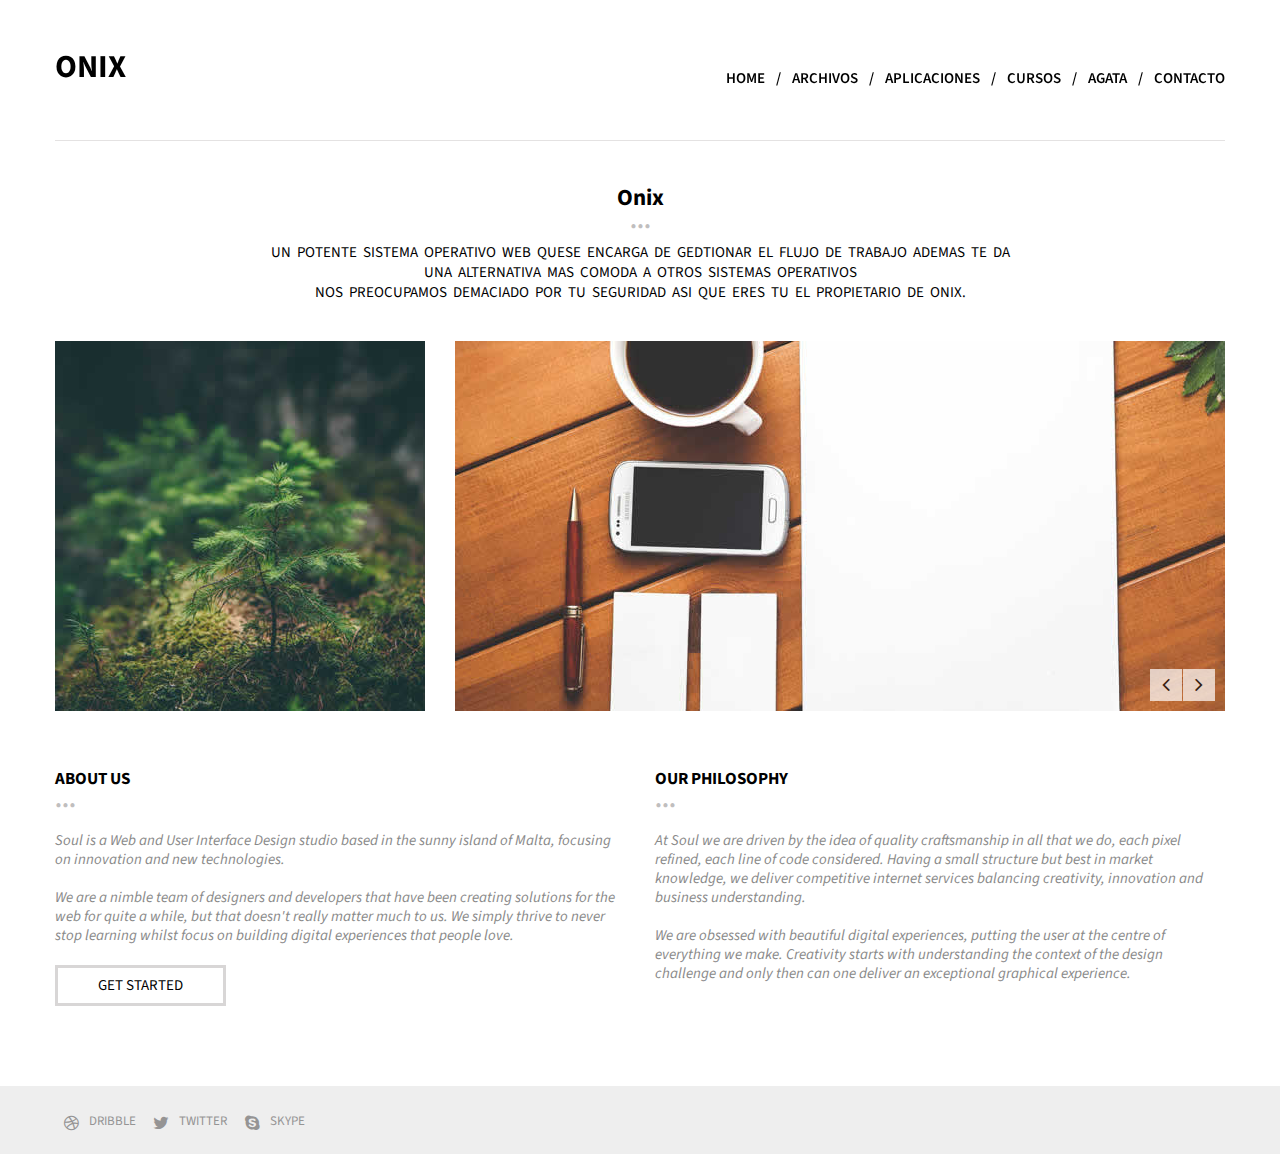
<file: index.html>
<!DOCTYPE html>
<!--
	Soul by TEMPLATE STOCK
	templatestock.co @templatestock
	Released for free under the Creative Commons Attribution 3.0 license (templated.co/license)
-->


<html>
    <head>
        <title>Onix | Sistema Operativo</title>
        <meta charset="UTF-8">
        <meta name="viewport" content="width=device-width">
        <meta name="viewport" content="initial-scale = 1.0, maximum-scale = 1.0, user-scalable = no, width = device-width">
        
	<link rel="icon" href="images/Logo.png" type="image/png" sizes="16x16">
	    
        <!-- Pace.js 
        <script src="js/pace.js" type="text/javascript"> </script>-->
        
        <!-- Foundations 5 Stylesheet-->
        <link href="css/foundation.css" type="text/css" rel="stylesheet" media="screen" />
        
        <!-- Normalize-->
        <link href="css/normalize.css" type="text/css" rel="stylesheet" media="screen" />
        
        <!-- Source Sans Pro Google Web Font-->
        <link href='http://fonts.googleapis.com/css?family=Source+Sans+Pro:400,600,700,400italic,600italic,700italic&subset=latin,vietnamese,latin-ext' rel='stylesheet' type='text/css'>
        
        <!-- Font Awesome Web Font Icons-->
        <link href="css/font-awesome.min.css" type="text/css" rel="stylesheet" media="screen" />
        
        <!-- General Stylesheet-->
        <link href="css/style.css" type="text/css" rel="stylesheet" media="screen" />
        
        <!-- jQuery Library 1.11.0 -->
        <script type="text/javascript" src="js/jquery-1.11.0.min.js"> </script>
        
        <!-- Modernizr v2.7.1 -->
        <script src="js/modernizr.js" type="text/javascript"> </script>
        
        <!-- Foundations 5 -->
        <script src="js/foundation.min.js" type="text/javascript"> </script>

        <!-- Caroufredsel jQuery Plugin -->
        <script src="js/jquery.carouFredSel-6.2.1-packed.js" type="text/javascript"> </script>
        
        <!-- Isotope jQuery Plugin -->
        <script src="js/jquery.isotope.js" type="text/javascript"> </script>
        
        <!-- Appear Plugin -->
        <script src="js/appear.js" type="text/javascript"> </script>
        
        <!-- General Initialization -->
        <script src="js/general.js" type="text/javascript"> </script>
        
    </head>
    
    <body id="home">
       
       <!-- Back to Top Button --> 
       <a href="#home" class="scroll backtotop">
           <i class="fa fa-angle-up"> </i>
       </a>
        
       <!-- Start of Header --> 
       <header> 
           <div class="row"> 
               <div class="large-4 medium-12  column"> 
                
                   <div class="logoholder">
                     <h1>
                       ONIX
                     </h1>
                     
                     
                   </div>
               </div>
               <div class="large-8 medium-12 column">
                 <br>
                   <nav> 
                       <ul> 
                           <li><a href="#home" class="scroll">Home</a></li>
                           <li>/</li>
                           <li><a href="Archivos/index.html">Archivos</a></li>
                           <li>/</li>
                           <li><a href="#services" class="scroll">Aplicaciones</a></li>
                           <li>/</li>
                           <li><a href="#team" class="scroll">Cursos</a></li>
                           <li>/</li>
                           <li><a href="#works" class="scroll">Agata</a></li>
                           <li>/</li>
                           <li><a href="#contact" class="scroll">Contacto</a></li>
                       </ul>
                   </nav>
               </div>
               
               <div class="large-12 column">
                   <div class="sep"> </div>
               </div>
               
           </div>
       </header>
       <!-- End of Header -->
       
       <!-- Start of About -->
       <section class="about" id="about">
           <div class="row"> 
               
               <div class="large-8 large-centered column">
                   <div class="title">
                       <h1>Onix</h1>
                       <span>...</span>
                       <p>Un potente sistema operativo web quese encarga de gedtionar el flujo de trabajo ademas te da una alternativa mas comoda a otros sistemas operativos <br/>
                     nos preocupamos demaciado por tu seguridad asi que eres tu el propietario de Onix.</p>
                   </div>
               </div>
               
               <div class="large-4 hide-for-medium-only hide-for-small-only column start"> 
                   <div class="imageholder">
                       <img src="images/greenpathway.jpg" alt="Green Path Way" title="Green Path Way">
                       <div class="text"><div><span>Quality Craftsmanship</span></div></div>
                   </div>
               </div>
               
               <div class="large-8 medium-9 large-uncentered medium-centered small-centered column">
                   <div class="sliderHolder">
                        <div class="slider">
                            <div class="slide"><img src="images/glassesoncomputer.jpg" alt="Glasses on Computer" title="Glasses on Computer" class="item"></div>
                            <div class="slide"><img src="images/macontable.jpg" alt="Glasses on Computer" title="Glasses on Computer" class="item"></div>
                        </div>
                       <div class="bannerNav">
                           <a href="#" class="prev"> <i class="fa fa-angle-left"> </i></a>
                           <a href="#" class="next"> <i class="fa fa-angle-right"> </i></a>
                       </div>
                   </div>
               </div>
               
               <div class="large-6 medium-6 column"> 
                   <article>
                       <div class="smallTitle">
                            <h2>ABOUT US</h2>
                            <span>...</span>
                       </div>
                       <p>
                           Soul is a Web and User Interface Design studio based in the sunny island of Malta, focusing on innovation and new technologies.  
                           <br/><br/>
                           We are a nimble team of designers and developers that have been creating solutions for the web for quite a while, but that doesn't really matter much to us. We simply thrive to never stop learning whilst focus on building digital experiences that people love.
                       </p>
                       <a href="#" class="cta">GET STARTED</a>
                   </article>
               </div>
               
               <div class="large-6 medium-6 column"> 
                   <article>
                       <div class="smallTitle">
                            <h2>OUR PHILOSOPHY</h2>
                            <span>...</span>
                       </div>
                       <p>
                           At Soul we are driven by the idea of quality craftsmanship in all that we do, each pixel refined, each line of code considered. Having a small structure but best in market knowledge, we deliver competitive internet services balancing creativity, innovation and business understanding.
                           <br/><br/>
                           We are obsessed with beautiful digital experiences, putting the user at the centre of everything we make. Creativity starts with understanding the context of the design challenge and only then can one deliver an exceptional graphical experience.
                       </p>
                   </article>
               </div>
           
           </div>
       </section>
       <!-- End of About -->
       
       <!-- Start of Parallax 
       <section class="parallax" style="background-image: url(images/parallax.jpg);" data-type="background" data-speed="9"></section>
       <!-- End of Parallax --> 
       
       <!-- Start of Services
       <section class="services" id="services"> 
            <div class="row"> 
               
               <div class="large-8 large-centered column">
                   <div class="title">
                       <h1>SERVICIOS</h1>
                       <span>...</span>
                       <p>when we are not eating chocolate we strive to create<br/>unique and memorable digital experiences from begining to end</p>
                   </div>
               </div>
               
               <div class="large-3 medium-6 small-12 column">
                   <article class="service">
                       <div class="top">
                           <i class="fa fa-desktop"> </i>
                           <h3>WEB DESIGN</h3>
                       </div>
                       <p>A user interface is the place where user's needs are met, missed or exceeded beyond expectation. Fewer steps to take, fewer concepts to learn and a minified congnitive load are key in hiding the underlying complexity of the product or service from the customer.</p>
                   </article>
               </div>
                
               <div class="large-3 medium-6 small-12 column">
                   <article class="service">
                       <div class="top">
                           <i class="fa fa-pencil"> </i>
                           <h3>UI/UX DEVELOPMENT</h3>
                       </div>
                       <p>We are obsessed with beautiful digital experiences, putting the user at the centre of everything we make. Creativity starts with understanding the context of the design challenge and only then can one deliver an exceptional graphical experience.</p>
                   </article>
               </div>
                
               <div class="large-3 medium-6 small-12 column">
                   <article class="service">
                       <div class="top">
                           <i class="fa fa-rocket"> </i>
                           <h3>WORDPRESS INTEGRATIONS</h3>
                       </div>
                       <p>Truth be told we simply love Wordpress and like to think of ourselves as specialists in the creation of Wordpress driven websites. We firmly believe Wordpress is the best Content Management System around which just means it's easy for you or your clients to manage content.</p>
                   </article>
               </div>
                
               <div class="large-3 medium-6 small-12 column">
                   <article class="service">
                       <div class="top">
                           <i class="fa fa-code"> </i>
                           <h3>HTML DEVELOPMENT</h3>
                       </div>
                       <p>We are experts at implementing complex internet services using combinations of the latest emerging web techonologies. Namely HTML5, CSS3 and jQuery for mobile and web app designs.</p>
                   </article>
               </div>   
            </div>
       </section>
       <!-- End of Services -->
       
       <!-- Start of Team 
       <section class="team" id="team">
           <div class="row"> 
               <div class="large-12 column">
                   <div class="slider">
                       
                       <div class="bannerNav">
                           <a href="#" class="prev" style="display: block;"> <i class="fa fa-angle-left"> </i></a>
                           <a href="#" class="next" style="display: block;"> <i class="fa fa-angle-right"> </i></a>
                       </div>
                       
                       <div class="sliderholder">
                           
                           <div class="row member">
                               <div class="large-5 medium-6 small-8 large-uncentered medium-centered small-centered column">
                                   <img src="images/mrjackdaniel.jpg" alt="Mr Jack Daniel" title="Mr Jack Daniel">
                               </div>
                               
                               <div class="small-10 large-7 small-centered large-uncentered column">
                                   <div class="smallTitle">
                                        <h2>MEET JACK DANIEL - CEO AT Soul</h2>
                                        <span>...</span>
                                   </div>
                                   <div class="memberInfo">
                                       <h5>JACK first arrived at our doorstep in a giant wooden mail crate covered in 
Irish postal stamps and BOURBON stains.</h5>
                                       
                                       <p>
                                          Sed ut perspiciatis unde omnis iste natus error sit voluptatem accusantium doloremque laudantium, totam rem aperiam, eaque ipsa quae ab illo inventore veritatis et quasi architecto beatae vitae dicta sunt explicabo.
                                          <br/><br/>
                                          Ut enim ad minima veniam, quis nostrum exercitationem ullam corporis suscipit laboriosam, nisi ut aliquid ex ea commodi consequatur? Quis autem vel eum iure reprehenderit qui in ea voluptate velit esse quam nihil molestiae consequatur, vel illum qui dolorem eum fugiat quo voluptas nulla pariatur?
                                       </p>
                                       
                                       <ul class="social fa-ul"> 
                                           <li><a href="#"><i class="fa fa-li fa-dribbble"> </i> <span>DRIBBLE<span></a></li>
                                           <li><a href="#"><i class="fa fa-li fa-twitter"> </i> <span>TWITTER<span></a></li>
                                           <li><a href="#"><i class="fa fa-li fa-skype"> </i> <span>SKYPE<span></a></li>                
                                       </ul>
                                       
                                   </div>
                               </div>
			       <div class="large-12 column"> </div>
                           </div>
                           
                           <div class="row member">
                               <div class="large-5 medium-6 small-8 large-uncentered medium-centered small-centered column">
                                   <img src="images/mrchuppy.jpg" alt="Chuppy The Dog" title="Chuppy The Dog">
                               </div>
                               
                               <div class="small-10 large-7 small-centered large-uncentered column">
                                   <div class="smallTitle">
                                        <h2>MEET CHUPPY - MR TROUBLE AT Soul</h2>
                                        <span>...</span>
                                   </div>
                                   <div class="memberInfo">
                                       <h5>Chuppy first arrived at our doorstep in a giant wooden mail crate covered in 
Irish postal stamps and BOURBON stains.</h5>
                                       
                                       <p>
                                          Sed ut perspiciatis unde omnis iste natus error sit voluptatem accusantium doloremque laudantium, totam rem aperiam, eaque ipsa quae ab illo inventore veritatis et quasi architecto beatae vitae dicta sunt explicabo.
                                          <br/><br/>
                                          Ut enim ad minima veniam, quis nostrum exercitationem ullam corporis suscipit laboriosam, nisi ut aliquid ex ea commodi consequatur? Quis autem vel eum iure reprehenderit qui in ea voluptate velit esse quam nihil molestiae consequatur, vel illum qui dolorem eum fugiat quo voluptas nulla pariatur?
                                       </p>
                                       
                                       <ul class="social fa-ul"> 
                                           <li><a href="#"><i class="fa fa-li fa-dribbble"> </i> <span>DRIBBLE<span></a></li>
                                           <li><a href="#"><i class="fa fa-li fa-twitter"> </i> <span>TWITTER<span></a></li>
                                           <li><a href="#"><i class="fa fa-li fa-skype"> </i> <span>SKYPE<span></a></li>                
                                       </ul>
                                       
                                   </div>
                               </div> 
			       <div class="large-12 column"> </div>
                           </div> 
                           
                       </div>
                       
                   </div>
               </div>
           </div>
       </section>
       <!-- End of Team 
       
       
       <!-- Start of Works 
       <section class="works" id="works">
           <div class="row">
               <div class="large-8 large-centered column">
                   <div class="title">
                       <h1>RECENT WORKS</h1>
                       <span>...</span> 
                   </div>
                   
                   <ul class="filters">
                        <li class="selected"><a href="#" data-filter="*">ALL</a></li>
                        <li>/</li>
                        <li><a href="#" data-filter=".branding">BRANDING</a></li>
                        <li>/</li>
                        <li><a href="#" data-filter=".graphic">GRAPHIC</a></li>
                        <li>/</li>
                        <li><a href="#" data-filter=".video">VIDEO</a></li>
                        <li>/</li>
                        <li><a href="#" data-filter=".web">WEB</a></li>
                        <li>/</li>
                        <li><a href="#" data-filter=".package">PACKAGE</a></li>
                   </ul>
                   
               </div>
           </div>
           
           <article class="work" id="mud">
               <div class="row">
                   <div class="large-10 column large-centered">
                       <img src="images/work1_large.jpg" alt="Mud" title="Mud">
                   </div>
                   <div class="large-10 column large-centered">
                       <div class="smallTitle">
                           <h2>MUDDY FIELDS</h2>
                           <span>...</span>
                       </div>
                       <p>
                           Lorem ipsum dolor sit amet, consectetur adipisicing elit, sed do eiusmod tempor incididunt ut labore et dolore magna aliqua. Ut enim ad minim veniam, quis nostrud exercitation ullamco laboris nisi ut aliquip ex ea commodo consequat. Duis aute irure dolor in reprehenderit in voluptate velit esse cillum dolore eu fugiat nulla pariatur. Excepteur sint occaecat cupidatat non proident, sunt in culpa qui officia deserunt mollit anim id est laborum
                       </p>
                   </div>
                   <div class="large-9 column large-centered"></div>
               </div>
           </article>
           
           <article class="work" id="amsterdam">
               <div class="row">
                   <div class="large-10 column large-centered">
                       <img src="images/work2_large.jpg" alt="Amsterdam Fever" title="Amsterdam Fever">
                   </div>
                   <div class="large-10 column large-centered">
                       <div class="smallTitle">
                           <h2>AMSTERDAM FEVER</h2>
                           <span>...</span>
                       </div>
                       <p>
                           Lorem ipsum dolor sit amet, consectetur adipisicing elit, sed do eiusmod tempor incididunt ut labore et dolore magna aliqua. Ut enim ad minim veniam, quis nostrud exercitation ullamco laboris nisi ut aliquip ex ea commodo consequat. Duis aute irure dolor in reprehenderit in voluptate velit esse cillum dolore eu fugiat nulla pariatur. Excepteur sint occaecat cupidatat non proident, sunt in culpa qui officia deserunt mollit anim id est laborum
                       </p>
                   </div>
                   <div class="large-9 column large-centered"></div>
               </div>
           </article>
           
           <article class="work" id="winter">
               <div class="row">
                   <div class="large-10 column large-centered">
                       <img src="images/work3_large.jpg" alt="Chilly Winters" title="Chilly Winters">
                   </div>
                   <div class="large-10 column large-centered">
                       <div class="smallTitle">
                           <h2>CHILLY WINTERS</h2>
                           <span>...</span>
                       </div>
                       <p>
                           Lorem ipsum dolor sit amet, consectetur adipisicing elit, sed do eiusmod tempor incididunt ut labore et dolore magna aliqua. Ut enim ad minim veniam, quis nostrud exercitation ullamco laboris nisi ut aliquip ex ea commodo consequat. Duis aute irure dolor in reprehenderit in voluptate velit esse cillum dolore eu fugiat nulla pariatur. Excepteur sint occaecat cupidatat non proident, sunt in culpa qui officia deserunt mollit anim id est laborum
                       </p>
                   </div>
                   <div class="large-9 column large-centered"></div>
               </div>
           </article>
           
           <article class="work" id="castle">
               <div class="row">
                   <div class="large-10 column large-centered">
                       <img src="images/work4_large.jpg" alt="The Castle" title="The Castle">
                   </div>
                   <div class="large-10 column large-centered">
                       <div class="smallTitle">
                           <h2>THE CASTLE</h2>
                           <span>...</span>
                       </div>
                       <p>
                           Lorem ipsum dolor sit amet, consectetur adipisicing elit, sed do eiusmod tempor incididunt ut labore et dolore magna aliqua. Ut enim ad minim veniam, quis nostrud exercitation ullamco laboris nisi ut aliquip ex ea commodo consequat. Duis aute irure dolor in reprehenderit in voluptate velit esse cillum dolore eu fugiat nulla pariatur. Excepteur sint occaecat cupidatat non proident, sunt in culpa qui officia deserunt mollit anim id est laborum
                       </p>
                   </div>
                   <div class="large-9 column large-centered"></div>
               </div>
           </article>
           
           <article class="work" id="rails">
               <div class="row">
                   <div class="large-10 column large-centered">
                       <img src="images/work5_large.jpg" alt="The Rails" title="The Rails">
                   </div>
                   <div class="large-10 column large-centered">
                       <div class="smallTitle">
                           <h2>THE RAILS</h2>
                           <span>...</span>
                       </div>
                       <p>
                           Lorem ipsum dolor sit amet, consectetur adipisicing elit, sed do eiusmod tempor incididunt ut labore et dolore magna aliqua. Ut enim ad minim veniam, quis nostrud exercitation ullamco laboris nisi ut aliquip ex ea commodo consequat. Duis aute irure dolor in reprehenderit in voluptate velit esse cillum dolore eu fugiat nulla pariatur. Excepteur sint occaecat cupidatat non proident, sunt in culpa qui officia deserunt mollit anim id est laborum
                       </p>
                   </div>
                   <div class="large-9 column large-centered"></div>
               </div>
           </article>
           
           <article class="work" id="sketch">
               <div class="row">
                   <div class="large-10 column large-centered">
                       <img src="images/work6_large.jpg" alt="Sketch" title="Sketch">
                   </div>
                   <div class="large-10 column large-centered">
                       <div class="smallTitle">
                           <h2>SKETCH</h2>
                           <span>...</span>
                       </div>
                       <p>
                           Lorem ipsum dolor sit amet, consectetur adipisicing elit, sed do eiusmod tempor incididunt ut labore et dolore magna aliqua. Ut enim ad minim veniam, quis nostrud exercitation ullamco laboris nisi ut aliquip ex ea commodo consequat. Duis aute irure dolor in reprehenderit in voluptate velit esse cillum dolore eu fugiat nulla pariatur. Excepteur sint occaecat cupidatat non proident, sunt in culpa qui officia deserunt mollit anim id est laborum
                       </p>
                   </div>
                   <div class="large-9 column large-centered"></div>
               </div>
           </article>
           
           <article class="work" id="minimal">
               <div class="row">
                   <div class="large-10 column large-centered">
                       <img src="images/work7_large.jpg" alt="Minimal" title="Minimal">
                   </div>
                   <div class="large-10 column large-centered">
                       <div class="smallTitle">
                           <h2>MINIMAL</h2>
                           <span>...</span>
                       </div>
                       <p>
                           Lorem ipsum dolor sit amet, consectetur adipisicing elit, sed do eiusmod tempor incididunt ut labore et dolore magna aliqua. Ut enim ad minim veniam, quis nostrud exercitation ullamco laboris nisi ut aliquip ex ea commodo consequat. Duis aute irure dolor in reprehenderit in voluptate velit esse cillum dolore eu fugiat nulla pariatur. Excepteur sint occaecat cupidatat non proident, sunt in culpa qui officia deserunt mollit anim id est laborum
                       </p>
                   </div>
                   <div class="large-9 column large-centered"></div>
               </div>
           </article>
           
           <article class="work" id="sundays">
               <div class="row">
                   <div class="large-10 column large-centered">
                       <img src="images/work8_large.jpg" alt="Sunny Sundays" title="Sunny Sundays">
                   </div>
                   <div class="large-10 column large-centered">
                       <div class="smallTitle">
                           <h2>SUNNY SUNDAYS</h2>
                           <span>...</span>
                       </div>
                       <p>
                           Lorem ipsum dolor sit amet, consectetur adipisicing elit, sed do eiusmod tempor incididunt ut labore et dolore magna aliqua. Ut enim ad minim veniam, quis nostrud exercitation ullamco laboris nisi ut aliquip ex ea commodo consequat. Duis aute irure dolor in reprehenderit in voluptate velit esse cillum dolore eu fugiat nulla pariatur. Excepteur sint occaecat cupidatat non proident, sunt in culpa qui officia deserunt mollit anim id est laborum
                       </p>
                   </div>
                   <div class="large-9 column large-centered"></div>
               </div>
           </article>
           
           
           
           <!-- Close Button
           <a href="#" class="close">
               <i class="fa fa-times"> </i>
           </a>
           
           <ul id="works"> 
               
               <li class="branding web">
                   <a href="#mud">
                       <figure>
                         <div class="imgholder">
                             <img src="images/work1.jpg" alt="Mr Jack Daniel" title="Mr Jack Daniel">
                             <div class="hover">
                                 <div class="text">
                                     <div>
                                         <h4>MUDDY FIELDS</h4> 
                                         <ul>
                                             <li>Branding</li>
                                             <li>/</li>
                                             <li>Web</li>
                                         </ul>
                                     </div>
                                 </div>
                             </div>
                         </div>
                         <figcaption>
                             MUDDY FIELDS / <span>PETER BESSER</span>
                         </figcaption>
                       </figure>
                   </a>
               </li>
               
               <li class="graphic web package">
                   <a href="#amsterdam">
                       <figure>
                         <div class="imgholder">
                             <img src="images/work2.jpg" alt="Mr Jack Daniel" title="Mr Jack Daniel">
                             <div class="hover">
                                 <div class="text">
                                     <div>
                                         <h4>AMSTERDAM FEVER</h4> 
                                         <ul>
                                             <li>Graphic</li>
                                             <li>/</li>
                                             <li>Web</li>
                                             <li>/</li>
                                             <li>Package</li>
                                         </ul>
                                     </div>
                                 </div>
                             </div>
                         </div>
                         <figcaption>
                             AMSTERDAM FEVER / <span>SYLWIA BARTYZEL</span>
                         </figcaption>
                       </figure>
                   </a>
               </li>
               
               <li class="video package">
                   <a href="#winter">
                       <figure>
                         <div class="imgholder">
                             <img src="images/work3.jpg" alt="Chilly Winters" title="Chilly Winters">
                             <div class="hover">
                                 <div class="text">
                                     <div>
                                         <h4>CHILLY WINTERS</h4> 
                                         <ul>
                                             <li>Package</li>
                                             <li>/</li>
                                             <li>Video</li>
                                         </ul>
                                     </div>
                                 </div>
                             </div>
                         </div>
                         <figcaption>
                             CHILLY WINTERS / <span>WOJTEK WITKOWSKI</span>
                         </figcaption>
                       </figure>
                   </a>
               </li>
               
               <li class="branding graphic video">
                   <a href="#castle">
                       <figure>
                         <div class="imgholder">
                             <img src="images/work4.jpg" alt="The Castle" title="The Castle">
                             <div class="hover">
                                 <div class="text">
                                     <div>
                                         <h4>THE CASTLE</h4> 
                                         <ul>
                                             <li>Branding</li>
                                             <li>/</li>
                                             <li>Graphic</li>
                                             <li>/</li>
                                             <li>Video</li>
                                         </ul>
                                     </div>
                                 </div>
                             </div>
                         </div>
                         <figcaption>
                             THE CASTLE / <span>VADIM SHERBAKOV</span>
                         </figcaption>
                       </figure>
                   </a>
               </li>
               
               <li class="branding web video">
                   <a href="#rails">
                       <figure>
                         <div class="imgholder">
                             <img src="images/work5.jpg" alt="The Rails" title="The Rails">
                             <div class="hover">
                                 <div class="text">
                                     <div>
                                         <h4>THE RAILS</h4> 
                                         <ul>
                                             <li>Branding</li>
                                             <li>/</li>
                                             <li>Web</li>
                                             <li>/</li>
                                             <li>Video</li>
                                         </ul>
                                     </div>
                                 </div>
                             </div>
                         </div>
                         <figcaption>
                             THE RAILS /<span>ANDREA BOLDIZSAR</span>
                         </figcaption>
                       </figure>
                   </a>
               </li>
               
               <li class="branding web">
                   <a href="#sketch">
                       <figure>
                         <div class="imgholder">
                             <img src="images/work6.jpg" alt="Sketch" title="Sketch">
                             <div class="hover">
                                 <div class="text">
                                     <div>
                                         <h4>SKETCH</h4> 
                                         <ul>
                                             <li>Branding</li>
                                             <li>/</li>
                                             <li>Web</li>
                                         </ul>
                                     </div>
                                 </div>
                             </div>
                         </div>
                         <figcaption>
                             SKETCH / <span>GALYMZHAN ABDUGALIMOV</span>
                         </figcaption>
                       </figure>
                   </a>
               </li>
               
               <li class="graphic package">
                   <a href="#minimal">
                       <figure>
                         <div class="imgholder">
                             <img src="images/work7.jpg" alt="Mr Jack Daniel" title="Mr Jack Daniel">
                             <div class="hover">
                                 <div class="text">
                                     <div>
                                         <h4>MINIMAL</h4> 
                                         <ul>
                                             <li>Graphic</li>
                                             <li>/</li>
                                             <li>Package</li>
                                         </ul>
                                     </div>
                                 </div>
                             </div>
                         </div>
                         <figcaption>
                             MINIMAL / <span>KOICHI NAKAJIMA</span>
                         </figcaption>
                       </figure>
                   </a>
               </li>
               
               <li class="graphic web video">
                   <a href="#sundays">
                       <figure>
                         <div class="imgholder">
                             <img src="images/work8.jpg" alt="Sunny Sundays" title="Sunny Sundays">
                             <div class="hover">
                                 <div class="text">
                                     <div>
                                         <h4>SUNNY SUNDAYS</h4> 
                                         <ul>
                                             <li>Graphic</li>
                                             <li>/</li>
                                             <li>Web</li>
                                             <li>/</li>
                                             <li>Video</li>
                                         </ul>
                                     </div>
                                 </div>
                             </div>
                         </div>
                         <figcaption>
                             SUNNY SUNDAYS / <span>GLEN CARRIE</span>
                         </figcaption>
                       </figure>
                   </a>
               </li>
               
           </ul>  
       </section>
        End of Works 
       
        Start of Testimonials
       <section class="testimonials">
            <div class="row">
               
               <div class="large-8 large-centered column">
                   <div class="title">
                       <h1>SOME HAPPY CLIENTS</h1>
                       <span>...</span> 
                   </div> 
               </div>
                
               <div class="large-6 large-centered column">
                   <div class="slideholder">
                        <div class="holder">
                            <article>
                                <span class="circle">
                                    <img src="images/testimonial1.jpg" alt="John Jones" title="John Jones">
                                </span>
                                <p>
                                    “Just a huge thanks to the Soul team for being so helpful<br/>true to their word each pixel refined each line of code considered”
                                </p>
                                <h5>
                                    JOHN JONES - CEO
                                </h5>
                            </article>

                            <article>
                                <span class="circle">
                                    <img src="images/testimonial2.jpg" alt="Leah Tarrant" title="Leah Tarrant">
                                </span>
                                <p>
                                    “INCREDIBLE PROJECT. SUPERCLEAN CODE.<br/>IT’S ONE OF THE BEST TEMPLATES I’VE EVER PURCHASED”
                                </p>
                                <h5>
                                    LEAH TARRANT - DIRECTOR
                                </h5>
                            </article>
                        </div>
                   </div>
               </div>
                
                <div class="large-12 large-centered column">
                    <div class="bannerNav">
                        <a href="#" class="prev"> <i class="fa fa-angle-left"> </i></a>
                        <a href="#" class="next"> <i class="fa fa-angle-right"> </i></a>
                    </div>
                </div>
                
           </div>
       </section>
       End of Testimonials -->
       
       <!-- Start of Contact 
       <section class="contact" id="contact">
           <div class="row">
              
              <div class="large-8 large-centered column">
                   <div class="title">
                       <h1>CONTACT</h1>
                       <span>...</span>
                       <p>we'd really love to hear from you so why not drop us a line<br/>and we'll get back to you as soon as we can</p>
                   </div>
               </div>
               
               <div class="large-12 column">
                   <div class="map">
                      <iframe width="1170" height="350" frameborder="0" scrolling="no" marginheight="0" marginwidth="0" src="https://maps.google.com/maps?f=q&amp;source=s_q&amp;hl=en&amp;geocode=&amp;q=Zebbug,+Malta&amp;aq=0&amp;oq=zebbug&amp;sll=37.09024,-95.712891&amp;sspn=60.935792,114.169922&amp;ie=UTF8&amp;hq=&amp;hnear=Zebbug,+Malta&amp;t=m&amp;ll=35.870134,14.434319&amp;spn=0.024343,0.100422&amp;z=14&amp;iwloc=A&amp;output=embed"></iframe>
                   </div>
               </div>
               
               <!-- Form Section  
               <div class="large-8 large-uncentered medium-10 medium-centered column">
                   <div class="row">
                       
                       <div class="large-12 column">
                          <div class="smallTitle">
                             <h2>DROP US A LINE</h2>
                             <span>...</span>
                          </div> 
                       </div>
                       
                       <form>
                            <div class="large-6 column">
                                <input type="text" name="name" title="Name" class="defaultText" /> 
                            </div>
                           
                           <div class="large-6 column">
                                <input type="text" name="name" title="Email" class="defaultText" /> 
                           </div>
                           
                           <div class="large-12 column">
                               <textarea id="comments">WHAT’S ON YOUR MIND</textarea>
                           </div>
                           
                           <div class="large-12 column">
                               <input type="submit" value="Send Message" class="cta"/>
                           </div> 
                       </form>
                   </div>
               </div>
               <!-- End of Form Section
               
               <div class="large-4 large-uncentered medium-10 medium-centered column">
                 <div class="smallTitle">
                    <h2>OUR ADDRESS</h2>
                    <span>...</span>
                 </div>
                 
                 <ul class="fa-ul">
                    <li>
                        <i class="fa-li fa fa-home"></i>
                        THE CENTRAL CAPITAL BUSINESS CENTRE, <br/>
                        STRICTLY DESIGN STREET, MALTA,<br/>
                        ZEBBUG 33141
                    </li>
                    <li>
                        <i class="fa-li fa fa-phone"></i>
                        (+356) 9933-4214
                    </li>
                    <li>
                        <i class="fa-li fa fa-globe"></i>
                        <a href="#">info@Soul.com</a>
                    </li>
                    <li>
                        <i class="fa-li fa fa-briefcase"></i>
                        8.30am - 7.00pm
                    </li>
                  </ul>
                 
               </div>
			   
               <div class="large-12 column"> </div>
               
           </div>
       </section>
       End of Contact -->
       
       <!-- Start of Footer -->
       <footer>
           <div class="row">
               <div class="large-6 medium-12 column">
                   <ul class="social fa-ul"> 
                        <li><a href="#"><i class="fa fa-li fa-dribbble"> </i> <span>DRIBBLE<span></a></li>
                        <li><a href="#"><i class="fa fa-li fa-twitter"> </i> <span>TWITTER<span></a></li>
                        <li><a href="#"><i class="fa fa-li fa-skype"> </i> <span>SKYPE<span></a></li>                
                   </ul>
               </div>
               <div class="large-6 medium-12 column">

               </div>
           </div>
       </footer>
       <!-- End of Footer -->
       
    </body>
</html>
</file>
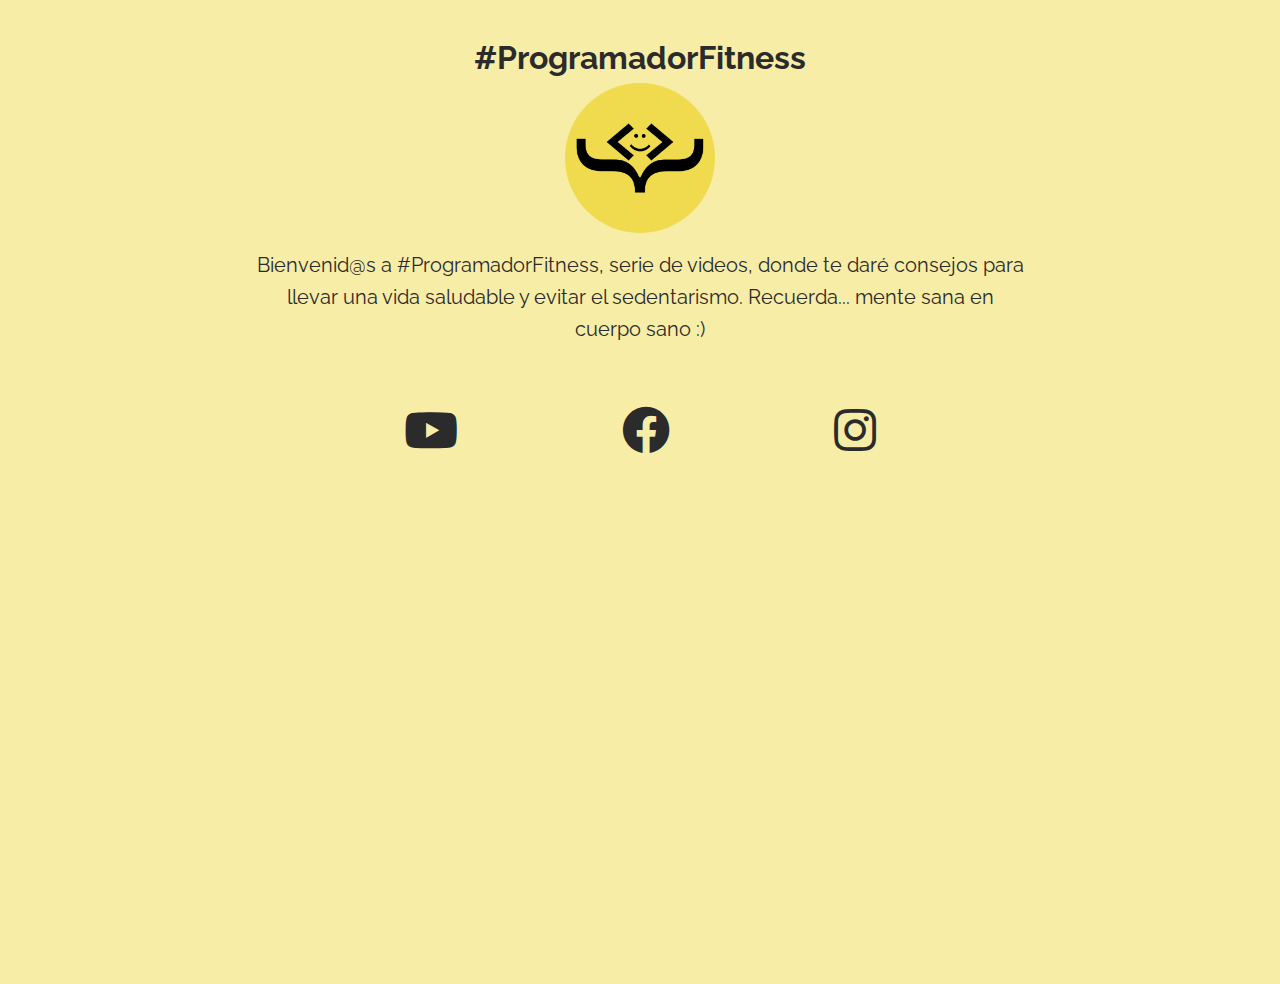
<file: home/index.html>
<!DOCTYPE html>
<html lang="es">

<head>
  <meta charset="UTF-8">
  <meta name="viewport" content="width=device-width, initial-scale=1.0">
  <meta http-equiv="X-UA-Compatible" content="ie=edge">
  <title>#ProgramadorFitness</title>
  <meta name="description" content="Bienvenid@s a #ProgramadorFitness, serie de videos, donde te daré consejos para llevar una vida saludable y evitar el sedentarismo. Recuerda... mente sana en cuerpo sano :)">

  <meta name="theme-color" content="#F0DB4F">
  <meta name="MobileOptimized" content="width">
  <meta name="HandheldFriendly" content="true">
  <meta name="apple-mobile-web-app-capable" content="yes">
  <meta name="apple-mobile-web-app-status-bar-style" content="black-translucent">
  <link rel="shortcut icon" type="image/png" href="./img/ProgramadorFitness.png">
  <link rel="apple-touch-icon" href="./ProgramadorFitness.png">
  <link rel="apple-touch-startup-image" href="./ProgramadorFitness.png">
  <link rel="manifest" href="./manifest.json">

  <link href="https://fonts.googleapis.com/css?family=Raleway:400,700" rel="stylesheet">
  <link href="https://use.fontawesome.com/releases/v5.0.7/css/all.css" rel="stylesheet">
  <link rel="stylesheet" href="./style.css">
</head>

<body>
  <header class="Header">
    <h1>#ProgramadorFitness</h1>
    <img src="./img/ProgramadorFitness.png" alt="#ProgramadorFitness">
    <p>
      Bienvenid@s a #ProgramadorFitness, serie de videos, donde te daré consejos para llevar una vida saludable y evitar el sedentarismo.
      Recuerda... mente sana en cuerpo sano :)
    </p>
    <nav>
      <a href="https://www.youtube.com/playlist?list=PLvq-jIkSeTUbJFWQx8gcy1MK0lTLrdLR9" target="_blank" title="YouTube">
        <i class="fab fa-youtube"></i>
      </a>
      <a href="https://facebook.com/programadorfitness" target="_blank" title="Facebook">
        <i class="fab fa-facebook"></i>
      </a>
      <a href="https://www.instagram.com/explore/tags/ProgramadorFitness/" target="_blank" title="Instagram">
        <i class="fab fa-instagram"></i>
      </a>
    </nav>
  </header>
  <main class="Main">
    <iframe width="560" height="315" src="https://www.youtube.com/embed/9oQIylJ-JpU" frameborder="0" allow="accelerometer; autoplay; encrypted-media; gyroscope; picture-in-picture" allowfullscreen></iframe>
  </main>
  <script src="./script.js"></script>
</body>

</html>
</file>
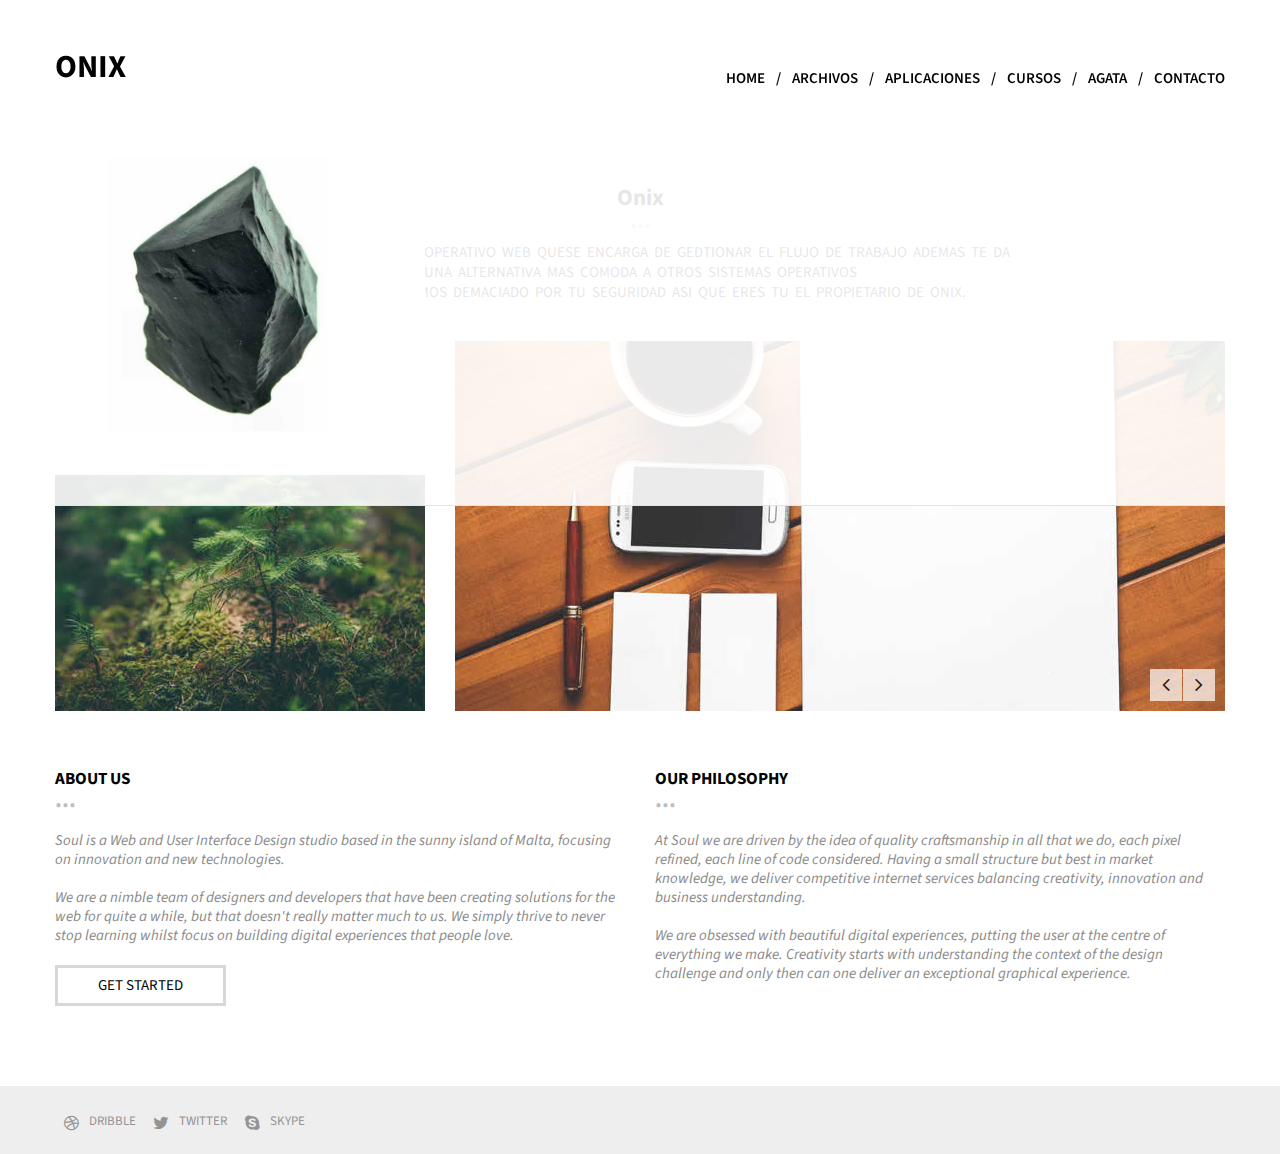
<file: Onix/index.html>
<!DOCTYPE html>
<!--
	Soul by TEMPLATE STOCK
	templatestock.co @templatestock
	Released for free under the Creative Commons Attribution 3.0 license (templated.co/license)
-->


<html>
    <head>
        <title>Onix | Sistema Operativo</title>
        <meta charset="UTF-8">
        <meta name="viewport" content="width=device-width">
        <meta name="viewport" content="initial-scale = 1.0, maximum-scale = 1.0, user-scalable = no, width = device-width">
        
		
        <!-- Pace.js 
        <script src="js/pace.js" type="text/javascript"> </script>-->
        
        <!-- Foundations 5 Stylesheet-->
        <link href="css/foundation.css" type="text/css" rel="stylesheet" media="screen" />
        
        <!-- Normalize-->
        <link href="css/normalize.css" type="text/css" rel="stylesheet" media="screen" />
        
        <!-- Source Sans Pro Google Web Font-->
        <link href='http://fonts.googleapis.com/css?family=Source+Sans+Pro:400,600,700,400italic,600italic,700italic&subset=latin,vietnamese,latin-ext' rel='stylesheet' type='text/css'>
        
        <!-- Font Awesome Web Font Icons-->
        <link href="css/font-awesome.min.css" type="text/css" rel="stylesheet" media="screen" />
        
        <!-- General Stylesheet-->
        <link href="css/style.css" type="text/css" rel="stylesheet" media="screen" />
        
        <!-- jQuery Library 1.11.0 -->
        <script type="text/javascript" src="js/jquery-1.11.0.min.js"> </script>
        
        <!-- Modernizr v2.7.1 -->
        <script src="js/modernizr.js" type="text/javascript"> </script>
        
        <!-- Foundations 5 -->
        <script src="js/foundation.min.js" type="text/javascript"> </script>

        <!-- Caroufredsel jQuery Plugin -->
        <script src="js/jquery.carouFredSel-6.2.1-packed.js" type="text/javascript"> </script>
        
        <!-- Isotope jQuery Plugin -->
        <script src="js/jquery.isotope.js" type="text/javascript"> </script>
        
        <!-- Appear Plugin -->
        <script src="js/appear.js" type="text/javascript"> </script>
        
        <!-- General Initialization -->
        <script src="js/general.js" type="text/javascript"> </script>
        
    </head>
    
    <body id="home">
       
       <!-- Back to Top Button --> 
       <a href="#home" class="scroll backtotop">
           <i class="fa fa-angle-up"> </i>
       </a>
        
       <!-- Start of Header --> 
       <header> 
           <div class="row"> 
               <div class="large-4 medium-12  column"> 
                
                   <div class="logoholder">
                     <h1>
                       ONIX
                     </h1>
                     
                     <a href="#home" class="scroll"><img src="images/Logo.png" alt="" title=""></a>
                   </div>
               </div>
               <div class="large-8 medium-12 column">
                 <br>
                   <nav> 
                       <ul> 
                           <li><a href="#home" class="scroll">Home</a></li>
                           <li>/</li>
                           <li><a href="#" class="scroll">Archivos</a></li>
                           <li>/</li>
                           <li><a href="#services" class="scroll">Aplicaciones</a></li>
                           <li>/</li>
                           <li><a href="#team" class="scroll">Cursos</a></li>
                           <li>/</li>
                           <li><a href="#works" class="scroll">Agata</a></li>
                           <li>/</li>
                           <li><a href="#contact" class="scroll">Contacto</a></li>
                       </ul>
                   </nav>
               </div>
               
               <div class="large-12 column">
                   <div class="sep"> </div>
               </div>
               
           </div>
       </header>
       <!-- End of Header -->
       
       <!-- Start of About -->
       <section class="about" id="about">
           <div class="row"> 
               
               <div class="large-8 large-centered column">
                   <div class="title">
                       <h1>Onix</h1>
                       <span>...</span>
                       <p>Un potente sistema operativo web quese encarga de gedtionar el flujo de trabajo ademas te da una alternativa mas comoda a otros sistemas operativos <br/>
                     nos preocupamos demaciado por tu seguridad asi que eres tu el propietario de Onix.</p>
                   </div>
               </div>
               
               <div class="large-4 hide-for-medium-only hide-for-small-only column start"> 
                   <div class="imageholder">
                       <img src="images/greenpathway.jpg" alt="Green Path Way" title="Green Path Way">
                       <div class="text"><div><span>Quality Craftsmanship</span></div></div>
                   </div>
               </div>
               
               <div class="large-8 medium-9 large-uncentered medium-centered small-centered column">
                   <div class="sliderHolder">
                        <div class="slider">
                            <div class="slide"><img src="images/glassesoncomputer.jpg" alt="Glasses on Computer" title="Glasses on Computer" class="item"></div>
                            <div class="slide"><img src="images/macontable.jpg" alt="Glasses on Computer" title="Glasses on Computer" class="item"></div>
                        </div>
                       <div class="bannerNav">
                           <a href="#" class="prev"> <i class="fa fa-angle-left"> </i></a>
                           <a href="#" class="next"> <i class="fa fa-angle-right"> </i></a>
                       </div>
                   </div>
               </div>
               
               <div class="large-6 medium-6 column"> 
                   <article>
                       <div class="smallTitle">
                            <h2>ABOUT US</h2>
                            <span>...</span>
                       </div>
                       <p>
                           Soul is a Web and User Interface Design studio based in the sunny island of Malta, focusing on innovation and new technologies.  
                           <br/><br/>
                           We are a nimble team of designers and developers that have been creating solutions for the web for quite a while, but that doesn't really matter much to us. We simply thrive to never stop learning whilst focus on building digital experiences that people love.
                       </p>
                       <a href="#" class="cta">GET STARTED</a>
                   </article>
               </div>
               
               <div class="large-6 medium-6 column"> 
                   <article>
                       <div class="smallTitle">
                            <h2>OUR PHILOSOPHY</h2>
                            <span>...</span>
                       </div>
                       <p>
                           At Soul we are driven by the idea of quality craftsmanship in all that we do, each pixel refined, each line of code considered. Having a small structure but best in market knowledge, we deliver competitive internet services balancing creativity, innovation and business understanding.
                           <br/><br/>
                           We are obsessed with beautiful digital experiences, putting the user at the centre of everything we make. Creativity starts with understanding the context of the design challenge and only then can one deliver an exceptional graphical experience.
                       </p>
                   </article>
               </div>
           
           </div>
       </section>
       <!-- End of About -->
       
       <!-- Start of Parallax 
       <section class="parallax" style="background-image: url(images/parallax.jpg);" data-type="background" data-speed="9"></section>
       <!-- End of Parallax --> 
       
       <!-- Start of Services
       <section class="services" id="services"> 
            <div class="row"> 
               
               <div class="large-8 large-centered column">
                   <div class="title">
                       <h1>SERVICIOS</h1>
                       <span>...</span>
                       <p>when we are not eating chocolate we strive to create<br/>unique and memorable digital experiences from begining to end</p>
                   </div>
               </div>
               
               <div class="large-3 medium-6 small-12 column">
                   <article class="service">
                       <div class="top">
                           <i class="fa fa-desktop"> </i>
                           <h3>WEB DESIGN</h3>
                       </div>
                       <p>A user interface is the place where user's needs are met, missed or exceeded beyond expectation. Fewer steps to take, fewer concepts to learn and a minified congnitive load are key in hiding the underlying complexity of the product or service from the customer.</p>
                   </article>
               </div>
                
               <div class="large-3 medium-6 small-12 column">
                   <article class="service">
                       <div class="top">
                           <i class="fa fa-pencil"> </i>
                           <h3>UI/UX DEVELOPMENT</h3>
                       </div>
                       <p>We are obsessed with beautiful digital experiences, putting the user at the centre of everything we make. Creativity starts with understanding the context of the design challenge and only then can one deliver an exceptional graphical experience.</p>
                   </article>
               </div>
                
               <div class="large-3 medium-6 small-12 column">
                   <article class="service">
                       <div class="top">
                           <i class="fa fa-rocket"> </i>
                           <h3>WORDPRESS INTEGRATIONS</h3>
                       </div>
                       <p>Truth be told we simply love Wordpress and like to think of ourselves as specialists in the creation of Wordpress driven websites. We firmly believe Wordpress is the best Content Management System around which just means it's easy for you or your clients to manage content.</p>
                   </article>
               </div>
                
               <div class="large-3 medium-6 small-12 column">
                   <article class="service">
                       <div class="top">
                           <i class="fa fa-code"> </i>
                           <h3>HTML DEVELOPMENT</h3>
                       </div>
                       <p>We are experts at implementing complex internet services using combinations of the latest emerging web techonologies. Namely HTML5, CSS3 and jQuery for mobile and web app designs.</p>
                   </article>
               </div>   
            </div>
       </section>
       <!-- End of Services -->
       
       <!-- Start of Team 
       <section class="team" id="team">
           <div class="row"> 
               <div class="large-12 column">
                   <div class="slider">
                       
                       <div class="bannerNav">
                           <a href="#" class="prev" style="display: block;"> <i class="fa fa-angle-left"> </i></a>
                           <a href="#" class="next" style="display: block;"> <i class="fa fa-angle-right"> </i></a>
                       </div>
                       
                       <div class="sliderholder">
                           
                           <div class="row member">
                               <div class="large-5 medium-6 small-8 large-uncentered medium-centered small-centered column">
                                   <img src="images/mrjackdaniel.jpg" alt="Mr Jack Daniel" title="Mr Jack Daniel">
                               </div>
                               
                               <div class="small-10 large-7 small-centered large-uncentered column">
                                   <div class="smallTitle">
                                        <h2>MEET JACK DANIEL - CEO AT Soul</h2>
                                        <span>...</span>
                                   </div>
                                   <div class="memberInfo">
                                       <h5>JACK first arrived at our doorstep in a giant wooden mail crate covered in 
Irish postal stamps and BOURBON stains.</h5>
                                       
                                       <p>
                                          Sed ut perspiciatis unde omnis iste natus error sit voluptatem accusantium doloremque laudantium, totam rem aperiam, eaque ipsa quae ab illo inventore veritatis et quasi architecto beatae vitae dicta sunt explicabo.
                                          <br/><br/>
                                          Ut enim ad minima veniam, quis nostrum exercitationem ullam corporis suscipit laboriosam, nisi ut aliquid ex ea commodi consequatur? Quis autem vel eum iure reprehenderit qui in ea voluptate velit esse quam nihil molestiae consequatur, vel illum qui dolorem eum fugiat quo voluptas nulla pariatur?
                                       </p>
                                       
                                       <ul class="social fa-ul"> 
                                           <li><a href="#"><i class="fa fa-li fa-dribbble"> </i> <span>DRIBBLE<span></a></li>
                                           <li><a href="#"><i class="fa fa-li fa-twitter"> </i> <span>TWITTER<span></a></li>
                                           <li><a href="#"><i class="fa fa-li fa-skype"> </i> <span>SKYPE<span></a></li>                
                                       </ul>
                                       
                                   </div>
                               </div>
			       <div class="large-12 column"> </div>
                           </div>
                           
                           <div class="row member">
                               <div class="large-5 medium-6 small-8 large-uncentered medium-centered small-centered column">
                                   <img src="images/mrchuppy.jpg" alt="Chuppy The Dog" title="Chuppy The Dog">
                               </div>
                               
                               <div class="small-10 large-7 small-centered large-uncentered column">
                                   <div class="smallTitle">
                                        <h2>MEET CHUPPY - MR TROUBLE AT Soul</h2>
                                        <span>...</span>
                                   </div>
                                   <div class="memberInfo">
                                       <h5>Chuppy first arrived at our doorstep in a giant wooden mail crate covered in 
Irish postal stamps and BOURBON stains.</h5>
                                       
                                       <p>
                                          Sed ut perspiciatis unde omnis iste natus error sit voluptatem accusantium doloremque laudantium, totam rem aperiam, eaque ipsa quae ab illo inventore veritatis et quasi architecto beatae vitae dicta sunt explicabo.
                                          <br/><br/>
                                          Ut enim ad minima veniam, quis nostrum exercitationem ullam corporis suscipit laboriosam, nisi ut aliquid ex ea commodi consequatur? Quis autem vel eum iure reprehenderit qui in ea voluptate velit esse quam nihil molestiae consequatur, vel illum qui dolorem eum fugiat quo voluptas nulla pariatur?
                                       </p>
                                       
                                       <ul class="social fa-ul"> 
                                           <li><a href="#"><i class="fa fa-li fa-dribbble"> </i> <span>DRIBBLE<span></a></li>
                                           <li><a href="#"><i class="fa fa-li fa-twitter"> </i> <span>TWITTER<span></a></li>
                                           <li><a href="#"><i class="fa fa-li fa-skype"> </i> <span>SKYPE<span></a></li>                
                                       </ul>
                                       
                                   </div>
                               </div> 
			       <div class="large-12 column"> </div>
                           </div> 
                           
                       </div>
                       
                   </div>
               </div>
           </div>
       </section>
       <!-- End of Team 
       
       
       <!-- Start of Works 
       <section class="works" id="works">
           <div class="row">
               <div class="large-8 large-centered column">
                   <div class="title">
                       <h1>RECENT WORKS</h1>
                       <span>...</span> 
                   </div>
                   
                   <ul class="filters">
                        <li class="selected"><a href="#" data-filter="*">ALL</a></li>
                        <li>/</li>
                        <li><a href="#" data-filter=".branding">BRANDING</a></li>
                        <li>/</li>
                        <li><a href="#" data-filter=".graphic">GRAPHIC</a></li>
                        <li>/</li>
                        <li><a href="#" data-filter=".video">VIDEO</a></li>
                        <li>/</li>
                        <li><a href="#" data-filter=".web">WEB</a></li>
                        <li>/</li>
                        <li><a href="#" data-filter=".package">PACKAGE</a></li>
                   </ul>
                   
               </div>
           </div>
           
           <article class="work" id="mud">
               <div class="row">
                   <div class="large-10 column large-centered">
                       <img src="images/work1_large.jpg" alt="Mud" title="Mud">
                   </div>
                   <div class="large-10 column large-centered">
                       <div class="smallTitle">
                           <h2>MUDDY FIELDS</h2>
                           <span>...</span>
                       </div>
                       <p>
                           Lorem ipsum dolor sit amet, consectetur adipisicing elit, sed do eiusmod tempor incididunt ut labore et dolore magna aliqua. Ut enim ad minim veniam, quis nostrud exercitation ullamco laboris nisi ut aliquip ex ea commodo consequat. Duis aute irure dolor in reprehenderit in voluptate velit esse cillum dolore eu fugiat nulla pariatur. Excepteur sint occaecat cupidatat non proident, sunt in culpa qui officia deserunt mollit anim id est laborum
                       </p>
                   </div>
                   <div class="large-9 column large-centered"></div>
               </div>
           </article>
           
           <article class="work" id="amsterdam">
               <div class="row">
                   <div class="large-10 column large-centered">
                       <img src="images/work2_large.jpg" alt="Amsterdam Fever" title="Amsterdam Fever">
                   </div>
                   <div class="large-10 column large-centered">
                       <div class="smallTitle">
                           <h2>AMSTERDAM FEVER</h2>
                           <span>...</span>
                       </div>
                       <p>
                           Lorem ipsum dolor sit amet, consectetur adipisicing elit, sed do eiusmod tempor incididunt ut labore et dolore magna aliqua. Ut enim ad minim veniam, quis nostrud exercitation ullamco laboris nisi ut aliquip ex ea commodo consequat. Duis aute irure dolor in reprehenderit in voluptate velit esse cillum dolore eu fugiat nulla pariatur. Excepteur sint occaecat cupidatat non proident, sunt in culpa qui officia deserunt mollit anim id est laborum
                       </p>
                   </div>
                   <div class="large-9 column large-centered"></div>
               </div>
           </article>
           
           <article class="work" id="winter">
               <div class="row">
                   <div class="large-10 column large-centered">
                       <img src="images/work3_large.jpg" alt="Chilly Winters" title="Chilly Winters">
                   </div>
                   <div class="large-10 column large-centered">
                       <div class="smallTitle">
                           <h2>CHILLY WINTERS</h2>
                           <span>...</span>
                       </div>
                       <p>
                           Lorem ipsum dolor sit amet, consectetur adipisicing elit, sed do eiusmod tempor incididunt ut labore et dolore magna aliqua. Ut enim ad minim veniam, quis nostrud exercitation ullamco laboris nisi ut aliquip ex ea commodo consequat. Duis aute irure dolor in reprehenderit in voluptate velit esse cillum dolore eu fugiat nulla pariatur. Excepteur sint occaecat cupidatat non proident, sunt in culpa qui officia deserunt mollit anim id est laborum
                       </p>
                   </div>
                   <div class="large-9 column large-centered"></div>
               </div>
           </article>
           
           <article class="work" id="castle">
               <div class="row">
                   <div class="large-10 column large-centered">
                       <img src="images/work4_large.jpg" alt="The Castle" title="The Castle">
                   </div>
                   <div class="large-10 column large-centered">
                       <div class="smallTitle">
                           <h2>THE CASTLE</h2>
                           <span>...</span>
                       </div>
                       <p>
                           Lorem ipsum dolor sit amet, consectetur adipisicing elit, sed do eiusmod tempor incididunt ut labore et dolore magna aliqua. Ut enim ad minim veniam, quis nostrud exercitation ullamco laboris nisi ut aliquip ex ea commodo consequat. Duis aute irure dolor in reprehenderit in voluptate velit esse cillum dolore eu fugiat nulla pariatur. Excepteur sint occaecat cupidatat non proident, sunt in culpa qui officia deserunt mollit anim id est laborum
                       </p>
                   </div>
                   <div class="large-9 column large-centered"></div>
               </div>
           </article>
           
           <article class="work" id="rails">
               <div class="row">
                   <div class="large-10 column large-centered">
                       <img src="images/work5_large.jpg" alt="The Rails" title="The Rails">
                   </div>
                   <div class="large-10 column large-centered">
                       <div class="smallTitle">
                           <h2>THE RAILS</h2>
                           <span>...</span>
                       </div>
                       <p>
                           Lorem ipsum dolor sit amet, consectetur adipisicing elit, sed do eiusmod tempor incididunt ut labore et dolore magna aliqua. Ut enim ad minim veniam, quis nostrud exercitation ullamco laboris nisi ut aliquip ex ea commodo consequat. Duis aute irure dolor in reprehenderit in voluptate velit esse cillum dolore eu fugiat nulla pariatur. Excepteur sint occaecat cupidatat non proident, sunt in culpa qui officia deserunt mollit anim id est laborum
                       </p>
                   </div>
                   <div class="large-9 column large-centered"></div>
               </div>
           </article>
           
           <article class="work" id="sketch">
               <div class="row">
                   <div class="large-10 column large-centered">
                       <img src="images/work6_large.jpg" alt="Sketch" title="Sketch">
                   </div>
                   <div class="large-10 column large-centered">
                       <div class="smallTitle">
                           <h2>SKETCH</h2>
                           <span>...</span>
                       </div>
                       <p>
                           Lorem ipsum dolor sit amet, consectetur adipisicing elit, sed do eiusmod tempor incididunt ut labore et dolore magna aliqua. Ut enim ad minim veniam, quis nostrud exercitation ullamco laboris nisi ut aliquip ex ea commodo consequat. Duis aute irure dolor in reprehenderit in voluptate velit esse cillum dolore eu fugiat nulla pariatur. Excepteur sint occaecat cupidatat non proident, sunt in culpa qui officia deserunt mollit anim id est laborum
                       </p>
                   </div>
                   <div class="large-9 column large-centered"></div>
               </div>
           </article>
           
           <article class="work" id="minimal">
               <div class="row">
                   <div class="large-10 column large-centered">
                       <img src="images/work7_large.jpg" alt="Minimal" title="Minimal">
                   </div>
                   <div class="large-10 column large-centered">
                       <div class="smallTitle">
                           <h2>MINIMAL</h2>
                           <span>...</span>
                       </div>
                       <p>
                           Lorem ipsum dolor sit amet, consectetur adipisicing elit, sed do eiusmod tempor incididunt ut labore et dolore magna aliqua. Ut enim ad minim veniam, quis nostrud exercitation ullamco laboris nisi ut aliquip ex ea commodo consequat. Duis aute irure dolor in reprehenderit in voluptate velit esse cillum dolore eu fugiat nulla pariatur. Excepteur sint occaecat cupidatat non proident, sunt in culpa qui officia deserunt mollit anim id est laborum
                       </p>
                   </div>
                   <div class="large-9 column large-centered"></div>
               </div>
           </article>
           
           <article class="work" id="sundays">
               <div class="row">
                   <div class="large-10 column large-centered">
                       <img src="images/work8_large.jpg" alt="Sunny Sundays" title="Sunny Sundays">
                   </div>
                   <div class="large-10 column large-centered">
                       <div class="smallTitle">
                           <h2>SUNNY SUNDAYS</h2>
                           <span>...</span>
                       </div>
                       <p>
                           Lorem ipsum dolor sit amet, consectetur adipisicing elit, sed do eiusmod tempor incididunt ut labore et dolore magna aliqua. Ut enim ad minim veniam, quis nostrud exercitation ullamco laboris nisi ut aliquip ex ea commodo consequat. Duis aute irure dolor in reprehenderit in voluptate velit esse cillum dolore eu fugiat nulla pariatur. Excepteur sint occaecat cupidatat non proident, sunt in culpa qui officia deserunt mollit anim id est laborum
                       </p>
                   </div>
                   <div class="large-9 column large-centered"></div>
               </div>
           </article>
           
           
           
           <!-- Close Button
           <a href="#" class="close">
               <i class="fa fa-times"> </i>
           </a>
           
           <ul id="works"> 
               
               <li class="branding web">
                   <a href="#mud">
                       <figure>
                         <div class="imgholder">
                             <img src="images/work1.jpg" alt="Mr Jack Daniel" title="Mr Jack Daniel">
                             <div class="hover">
                                 <div class="text">
                                     <div>
                                         <h4>MUDDY FIELDS</h4> 
                                         <ul>
                                             <li>Branding</li>
                                             <li>/</li>
                                             <li>Web</li>
                                         </ul>
                                     </div>
                                 </div>
                             </div>
                         </div>
                         <figcaption>
                             MUDDY FIELDS / <span>PETER BESSER</span>
                         </figcaption>
                       </figure>
                   </a>
               </li>
               
               <li class="graphic web package">
                   <a href="#amsterdam">
                       <figure>
                         <div class="imgholder">
                             <img src="images/work2.jpg" alt="Mr Jack Daniel" title="Mr Jack Daniel">
                             <div class="hover">
                                 <div class="text">
                                     <div>
                                         <h4>AMSTERDAM FEVER</h4> 
                                         <ul>
                                             <li>Graphic</li>
                                             <li>/</li>
                                             <li>Web</li>
                                             <li>/</li>
                                             <li>Package</li>
                                         </ul>
                                     </div>
                                 </div>
                             </div>
                         </div>
                         <figcaption>
                             AMSTERDAM FEVER / <span>SYLWIA BARTYZEL</span>
                         </figcaption>
                       </figure>
                   </a>
               </li>
               
               <li class="video package">
                   <a href="#winter">
                       <figure>
                         <div class="imgholder">
                             <img src="images/work3.jpg" alt="Chilly Winters" title="Chilly Winters">
                             <div class="hover">
                                 <div class="text">
                                     <div>
                                         <h4>CHILLY WINTERS</h4> 
                                         <ul>
                                             <li>Package</li>
                                             <li>/</li>
                                             <li>Video</li>
                                         </ul>
                                     </div>
                                 </div>
                             </div>
                         </div>
                         <figcaption>
                             CHILLY WINTERS / <span>WOJTEK WITKOWSKI</span>
                         </figcaption>
                       </figure>
                   </a>
               </li>
               
               <li class="branding graphic video">
                   <a href="#castle">
                       <figure>
                         <div class="imgholder">
                             <img src="images/work4.jpg" alt="The Castle" title="The Castle">
                             <div class="hover">
                                 <div class="text">
                                     <div>
                                         <h4>THE CASTLE</h4> 
                                         <ul>
                                             <li>Branding</li>
                                             <li>/</li>
                                             <li>Graphic</li>
                                             <li>/</li>
                                             <li>Video</li>
                                         </ul>
                                     </div>
                                 </div>
                             </div>
                         </div>
                         <figcaption>
                             THE CASTLE / <span>VADIM SHERBAKOV</span>
                         </figcaption>
                       </figure>
                   </a>
               </li>
               
               <li class="branding web video">
                   <a href="#rails">
                       <figure>
                         <div class="imgholder">
                             <img src="images/work5.jpg" alt="The Rails" title="The Rails">
                             <div class="hover">
                                 <div class="text">
                                     <div>
                                         <h4>THE RAILS</h4> 
                                         <ul>
                                             <li>Branding</li>
                                             <li>/</li>
                                             <li>Web</li>
                                             <li>/</li>
                                             <li>Video</li>
                                         </ul>
                                     </div>
                                 </div>
                             </div>
                         </div>
                         <figcaption>
                             THE RAILS /<span>ANDREA BOLDIZSAR</span>
                         </figcaption>
                       </figure>
                   </a>
               </li>
               
               <li class="branding web">
                   <a href="#sketch">
                       <figure>
                         <div class="imgholder">
                             <img src="images/work6.jpg" alt="Sketch" title="Sketch">
                             <div class="hover">
                                 <div class="text">
                                     <div>
                                         <h4>SKETCH</h4> 
                                         <ul>
                                             <li>Branding</li>
                                             <li>/</li>
                                             <li>Web</li>
                                         </ul>
                                     </div>
                                 </div>
                             </div>
                         </div>
                         <figcaption>
                             SKETCH / <span>GALYMZHAN ABDUGALIMOV</span>
                         </figcaption>
                       </figure>
                   </a>
               </li>
               
               <li class="graphic package">
                   <a href="#minimal">
                       <figure>
                         <div class="imgholder">
                             <img src="images/work7.jpg" alt="Mr Jack Daniel" title="Mr Jack Daniel">
                             <div class="hover">
                                 <div class="text">
                                     <div>
                                         <h4>MINIMAL</h4> 
                                         <ul>
                                             <li>Graphic</li>
                                             <li>/</li>
                                             <li>Package</li>
                                         </ul>
                                     </div>
                                 </div>
                             </div>
                         </div>
                         <figcaption>
                             MINIMAL / <span>KOICHI NAKAJIMA</span>
                         </figcaption>
                       </figure>
                   </a>
               </li>
               
               <li class="graphic web video">
                   <a href="#sundays">
                       <figure>
                         <div class="imgholder">
                             <img src="images/work8.jpg" alt="Sunny Sundays" title="Sunny Sundays">
                             <div class="hover">
                                 <div class="text">
                                     <div>
                                         <h4>SUNNY SUNDAYS</h4> 
                                         <ul>
                                             <li>Graphic</li>
                                             <li>/</li>
                                             <li>Web</li>
                                             <li>/</li>
                                             <li>Video</li>
                                         </ul>
                                     </div>
                                 </div>
                             </div>
                         </div>
                         <figcaption>
                             SUNNY SUNDAYS / <span>GLEN CARRIE</span>
                         </figcaption>
                       </figure>
                   </a>
               </li>
               
           </ul>  
       </section>
        End of Works 
       
        Start of Testimonials
       <section class="testimonials">
            <div class="row">
               
               <div class="large-8 large-centered column">
                   <div class="title">
                       <h1>SOME HAPPY CLIENTS</h1>
                       <span>...</span> 
                   </div> 
               </div>
                
               <div class="large-6 large-centered column">
                   <div class="slideholder">
                        <div class="holder">
                            <article>
                                <span class="circle">
                                    <img src="images/testimonial1.jpg" alt="John Jones" title="John Jones">
                                </span>
                                <p>
                                    “Just a huge thanks to the Soul team for being so helpful<br/>true to their word each pixel refined each line of code considered”
                                </p>
                                <h5>
                                    JOHN JONES - CEO
                                </h5>
                            </article>

                            <article>
                                <span class="circle">
                                    <img src="images/testimonial2.jpg" alt="Leah Tarrant" title="Leah Tarrant">
                                </span>
                                <p>
                                    “INCREDIBLE PROJECT. SUPERCLEAN CODE.<br/>IT’S ONE OF THE BEST TEMPLATES I’VE EVER PURCHASED”
                                </p>
                                <h5>
                                    LEAH TARRANT - DIRECTOR
                                </h5>
                            </article>
                        </div>
                   </div>
               </div>
                
                <div class="large-12 large-centered column">
                    <div class="bannerNav">
                        <a href="#" class="prev"> <i class="fa fa-angle-left"> </i></a>
                        <a href="#" class="next"> <i class="fa fa-angle-right"> </i></a>
                    </div>
                </div>
                
           </div>
       </section>
       End of Testimonials -->
       
       <!-- Start of Contact 
       <section class="contact" id="contact">
           <div class="row">
              
              <div class="large-8 large-centered column">
                   <div class="title">
                       <h1>CONTACT</h1>
                       <span>...</span>
                       <p>we'd really love to hear from you so why not drop us a line<br/>and we'll get back to you as soon as we can</p>
                   </div>
               </div>
               
               <div class="large-12 column">
                   <div class="map">
                      <iframe width="1170" height="350" frameborder="0" scrolling="no" marginheight="0" marginwidth="0" src="https://maps.google.com/maps?f=q&amp;source=s_q&amp;hl=en&amp;geocode=&amp;q=Zebbug,+Malta&amp;aq=0&amp;oq=zebbug&amp;sll=37.09024,-95.712891&amp;sspn=60.935792,114.169922&amp;ie=UTF8&amp;hq=&amp;hnear=Zebbug,+Malta&amp;t=m&amp;ll=35.870134,14.434319&amp;spn=0.024343,0.100422&amp;z=14&amp;iwloc=A&amp;output=embed"></iframe>
                   </div>
               </div>
               
               <!-- Form Section  
               <div class="large-8 large-uncentered medium-10 medium-centered column">
                   <div class="row">
                       
                       <div class="large-12 column">
                          <div class="smallTitle">
                             <h2>DROP US A LINE</h2>
                             <span>...</span>
                          </div> 
                       </div>
                       
                       <form>
                            <div class="large-6 column">
                                <input type="text" name="name" title="Name" class="defaultText" /> 
                            </div>
                           
                           <div class="large-6 column">
                                <input type="text" name="name" title="Email" class="defaultText" /> 
                           </div>
                           
                           <div class="large-12 column">
                               <textarea id="comments">WHAT’S ON YOUR MIND</textarea>
                           </div>
                           
                           <div class="large-12 column">
                               <input type="submit" value="Send Message" class="cta"/>
                           </div> 
                       </form>
                   </div>
               </div>
               <!-- End of Form Section
               
               <div class="large-4 large-uncentered medium-10 medium-centered column">
                 <div class="smallTitle">
                    <h2>OUR ADDRESS</h2>
                    <span>...</span>
                 </div>
                 
                 <ul class="fa-ul">
                    <li>
                        <i class="fa-li fa fa-home"></i>
                        THE CENTRAL CAPITAL BUSINESS CENTRE, <br/>
                        STRICTLY DESIGN STREET, MALTA,<br/>
                        ZEBBUG 33141
                    </li>
                    <li>
                        <i class="fa-li fa fa-phone"></i>
                        (+356) 9933-4214
                    </li>
                    <li>
                        <i class="fa-li fa fa-globe"></i>
                        <a href="#">info@Soul.com</a>
                    </li>
                    <li>
                        <i class="fa-li fa fa-briefcase"></i>
                        8.30am - 7.00pm
                    </li>
                  </ul>
                 
               </div>
			   
               <div class="large-12 column"> </div>
               
           </div>
       </section>
       End of Contact -->
       
       <!-- Start of Footer -->
       <footer>
           <div class="row">
               <div class="large-6 medium-12 column">
                   <ul class="social fa-ul"> 
                        <li><a href="#"><i class="fa fa-li fa-dribbble"> </i> <span>DRIBBLE<span></a></li>
                        <li><a href="#"><i class="fa fa-li fa-twitter"> </i> <span>TWITTER<span></a></li>
                        <li><a href="#"><i class="fa fa-li fa-skype"> </i> <span>SKYPE<span></a></li>                
                   </ul>
               </div>
               <div class="large-6 medium-12 column">

               </div>
           </div>
       </footer>
       <!-- End of Footer -->
       
    </body>
</html>
</file>
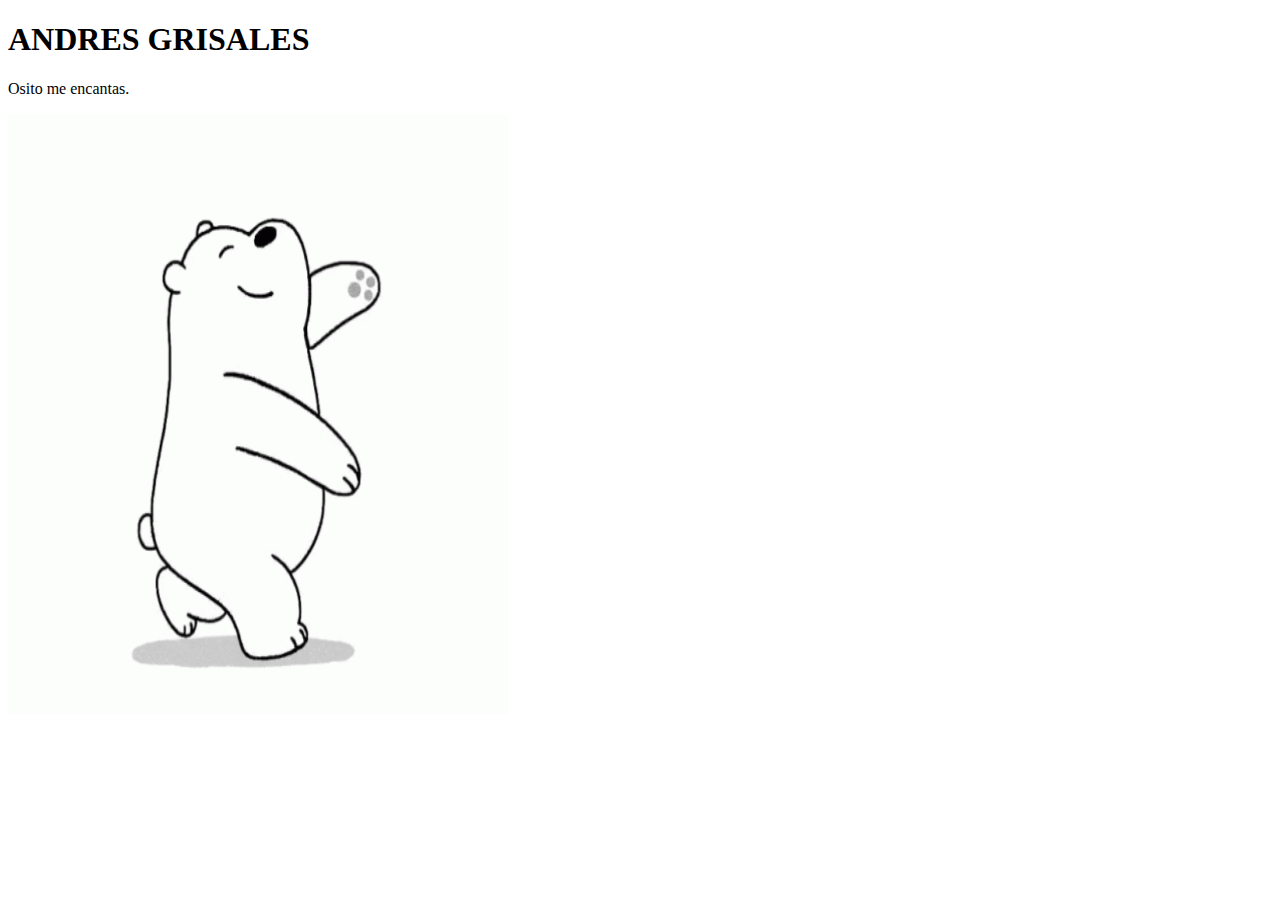
<file: osito/index.html>
<!DOCTYPE html>
<html lang="en">
<head>
  <title>OSITO</title>
</head>
<body>

<h1 style="size:24px;">ANDRES GRISALES</h1>
<p style="size:24px;">Osito me encantas.</p>

<img width="500px" height="600px"  src="img/tenor.gif">
</body>
</html>
</file>
<file: css/style.css>
/*
	Soul by TEMPLATE STOCK
	templatestock.co @templatestock
	Released for free under the Creative Commons Attribution 3.0 license (templated.co/license)
*/

body {
  font-family: 'Source Sans Pro', sans-serif;
  color: black;
}

p {
  font-size: 0.938em;
  color: #898989;
  font-style: italic;
  line-height: 19px;
  margin: 0 0 20px 0;
}

.title {
  width: 100%;
  display: block;
  text-align: center;
  padding: 0 0 38px 0;
}
.title * {
  display: inline-block;
  width: 100%;
}
.title h1 {
  margin: 0;
  font-size: 1.438em;
}
.title span {
  color: #c0bebe;
  font-size: 1.438em;
  font-weight: bold;
  padding: 0 0 11px 0;
}
.title p {
  text-transform: uppercase;
  color: black;
  line-height: 20px;
  font-size: 0.938em;
  word-spacing: 3px;
  margin: 0;
  font-style: normal;
}

.smallTitle {
  width: 100%;
  display: block;
  padding: 0 0 20px 0;
}
.smallTitle h2 {
  margin: 0;
  font-size: 1.063em;
}
.smallTitle span {
  color: #c0bebe;
  font-size: 1.438em;
  font-weight: bold;
  padding: 0 0 11px 0;
}

.cta {
  color: black;
  font-size: 0.938em;
  text-decoration: none;
  padding: 10px 40px;
  border: 3px solid #d8d6d6;
  text-transform: uppercase;
  display: inline-block;
  -webkit-transition: all ease-in;
  -webkit-transition-delay: 0.3s;
  -moz-transition: all ease-in 0.3s;
  -o-transition: all ease-in 0.3s;
  transition: all ease-in 0.3s;
}
.cta:hover {
  background: black;
  border: 3px solid black;
  color: #fff;
}

ul.social {
  display: block;
}
ul.social li {
  display: inline-block;
  margin: 0 40px 0 0;
}
ul.social li a {
  text-decoration: none;
  color: #959494;
  text-transform: uppercase;
  font-size: 0.813em;
  -webkit-transition: all ease-in;
  -webkit-transition-delay: 0.3s;
  -moz-transition: all ease-in 0.3s;
  -o-transition: all ease-in 0.3s;
  transition: all ease-in 0.3s;
}
ul.social li a i {
  font-size: 1.308em;
}
ul.social li a:hover {
  color: #000;
}

.backtotop {
  position: fixed;
  right: -40px;
  bottom: 40px;
  background: #000;
  width: 40px;
  height: 40px;
  z-index: 100;
  text-align: center;
  line-height: 40px;
}
.backtotop i {
  color: #fff;
  font-size: 1.5em;
  text-align: center;
}

.isotope,
.isotope .isotope-item {
  /* change duration value to whatever you like */
  -webkit-transition-duration: 0.8s;
  -moz-transition-duration: 0.8s;
  -ms-transition-duration: 0.8s;
  -o-transition-duration: 0.8s;
  transition-duration: 0.8s;
}

.isotope {
  -webkit-transition-property: height, width;
  -moz-transition-property: height, width;
  -ms-transition-property: height, width;
  -o-transition-property: height, width;
  transition-property: height, width;
}

.isotope .isotope-item {
  -webkit-transition-property: -webkit-transform, opacity;
  -moz-transition-property: -moz-transform, opacity;
  -ms-transition-property: -ms-transform, opacity;
  -o-transition-property: -o-transform, opacity;
  transition-property: transform, opacity;
}

/**** disabling Isotope CSS3 transitions ****/
.isotope.no-transition,
.isotope.no-transition .isotope-item,
.isotope .isotope-item.no-transition {
  -webkit-transition-duration: 0s;
  -moz-transition-duration: 0s;
  -ms-transition-duration: 0s;
  -o-transition-duration: 0s;
  transition-duration: 0s;
}

.pace {
  width: 100%;
  height: 100%;
  background: #fff;
  position: fixed;
  z-index: 10000;
  -webkit-transition: all ease-in;
  -webkit-transition-delay: 0.4s;
  -moz-transition: all ease-in 0.4s;
  -o-transition: all ease-in 0.4s;
  transition: all ease-in 0.4s;
  color: #000;
}
.pace.pace-inactive {
  display: none;
}
.pace .pace-progress {
  color: #000;
}
.pace .pace-progress:after {
  display: block;
  position: absolute;
  top: 50%;
  left: 50%;
  content: attr(data-progress-text);
  font-weight: 800;
  font-size: 3em;
  line-height: 1;
  letter-spacing: -1px;
  text-align: right;
  color: #000;
  margin: -24px 0 0 -55.5px;
}

header {
  width: 100%;
  display: block;
  padding: 30px 0 0 0;
  position: fixed;
  left: 0;
  top: 0;
  z-index: 100;
  background: rgba(255, 255, 255, 0.9);
  -webkit-transition: all ease-in;
  -webkit-transition-delay: 0.2s;
  -moz-transition: all ease-in 0.2s;
  -o-transition: all ease-in 0.2s;
  transition: all ease-in 0.2s;
}
header * {
  -webkit-transition: all ease-in;
  -webkit-transition-delay: 0.2s;
  -moz-transition: all ease-in 0.2s;
  -o-transition: all ease-in 0.2s;
  transition: all ease-in 0.2s;
}
header.sticky {
  padding: 10px 0;
}
header.sticky img {
  width: 37px;
}
header.sticky nav {
  padding: 11px 0;
}
header.sticky .sep {
  display: none;
}
header nav {
  width: 100%;
  display: block;
  padding: 24px 0;
}
header nav ul {
  width: 100%;
  display: block;
  list-style: none;
  margin: 0;
  padding: 0;
  text-align: right;
}
header nav ul li {
  text-transform: uppercase;
  font-weight: 600;
  font-size: 0.938em;
  color: black;
  display: inline;
  margin: 0 0 0 8px;
}
header nav ul li a {
  text-decoration: none;
  color: black;
}
header nav ul li a:hover {
  color: #898989;
}
header nav ul li.current a {
  color: #898989;
}
header .sep {
  width: 100%;
  display: block;
  height: 1px;
  background: #e4e2e2;
  margin: 30px 0 0 0;
}

section.about {
  width: 100%;
  display: block;
  padding: 186px 0 80px 0;
}
section.about .imageholder {
  width: 100%;
  display: block;
  position: relative;
}
section.about .imageholder:hover .text {
  opacity: 1;
}
section.about .imageholder .text {
  position: absolute;
  padding: 20px;
  height: 100%;
  width: 100%;
  left: 0;
  top: 0;
  -webkit-transition: all ease-in;
  -webkit-transition-delay: 0.3s;
  -moz-transition: all ease-in 0.3s;
  -o-transition: all ease-in 0.3s;
  transition: all ease-in 0.3s;
  opacity: 0;
}
section.about .imageholder .text div {
  height: 100%;
  width: 100%;
  display: table;
  background: rgba(255, 255, 255, 0.7);
  text-align: center;
}
section.about .imageholder .text div span {
  display: table-cell;
  vertical-align: middle;
  text-transform: uppercase;
  font-weight: 600;
}
section.about .sliderHolder {
  width: 100%;
  display: block;
  position: relative;
}
section.about .sliderHolder .slider {
  width: 100%;
  display: block;
}
section.about .sliderHolder .bannerNav {
  position: absolute;
  right: 10px;
  bottom: 10px;
  z-index: 100;
}
section.about .sliderHolder .bannerNav a {
  float: left;
  width: 32px;
  height: 32px;
  background: #fff;
  opacity: 0.7;
  color: black;
  text-align: center;
  font-size: 1.375em;
  margin: 0 0 0 1px;
  -webkit-transition: all ease-in;
  -webkit-transition-delay: 0.3s;
  -moz-transition: all ease-in 0.3s;
  -o-transition: all ease-in 0.3s;
  transition: all ease-in 0.3s;
}
section.about .sliderHolder .bannerNav a i {
  line-height: 32px;
}
section.about .sliderHolder .bannerNav a:hover {
  background: #959494;
  color: #fff;
  opacity: 1;
}
section.about article {
  width: 100%;
  display: block;
  padding: 60px 0 0 0;
}

section.parallax {
  width: 100%;
  height: 350px;
  background-position: center center;
  background-repeat: no-repeat;
}

section.services {
  width: 100%;
  display: block;
  padding: 80px 0 60px 0;
}
section.services .service {
  width: 100%;
  display: block;
  text-align: center;
  opacity: 0;
}
section.services .service .top {
  width: 100%;
  display: block;
  border-top: 1px solid #e4e2e2;
  border-bottom: 1px solid #e4e2e2;
  padding: 20px 0 18px 0;
  margin: 0 0 30px 0;
}
section.services .service .top i {
  font-size: 1.875em;
  padding: 0 0 7px 0;
}
section.services .service .top h3 {
  font-size: 0.938em;
  color: black;
  margin: 0;
}
section.services .service p {
  font-size: 0.875em;
  padding: 0 15px;
}

section.team {
  width: 100%;
  display: block;
  background: #eeeeee;
  padding: 40px 0;
}
section.team .slider {
  width: 100%;
  display: block;
  position: relative;
}
section.team .slider .sliderholder {
  width: 100%;
  display: block;
}
section.team .slider .sliderholder .member h5 {
  text-transform: uppercase;
  color: black;
  line-height: 20px;
  font-size: 0.938em;
  word-spacing: 3px;
  margin: 0;
  padding: 0 0 20px 0;
  font-style: normal;
  font-weight: normal;
}
section.team .slider .sliderholder .member p {
  padding: 0 0 30px 0;
}
section.team .slider .sliderholder .member ul.social {
  text-align: right;
}
section.team .slider .sliderholder .member ul.social li {
  margin: 0 0 0 40px;
}
section.team .slider .bannerNav {
  position: absolute;
  left: 10px;
  bottom: 10px;
  z-index: 100;
}
section.team .slider .bannerNav a {
  float: left;
  width: 32px;
  height: 32px;
  background: #fff;
  opacity: 0.7;
  color: black;
  text-align: center;
  font-size: 1.375em;
  margin: 0 0 0 1px;
  -webkit-transition: all ease-in;
  -webkit-transition-delay: 0.3s;
  -moz-transition: all ease-in 0.3s;
  -o-transition: all ease-in 0.3s;
  transition: all ease-in 0.3s;
}
section.team .slider .bannerNav a i {
  line-height: 32px;
}
section.team .slider .bannerNav a:hover {
  background: #959494;
  color: #fff;
  opacity: 1;
}

section.works {
  width: 100%;
  display: block;
  margin: 0 0 30px 0;
  padding: 80px 0 0 0;
}
section.works .title {
  padding: 0 0 10px 0;
}
section.works ul.filters {
  text-align: center;
  padding: 0 0 40px 0;
  font-style: italic;
}
section.works ul.filters li {
  float: none;
  display: inline-block;
  width: auto;
  margin: 0 4px;
}
section.works ul.filters li.selected a {
  font-weight: 800;
}
section.works ul.filters li a {
  font-size: 0.938em;
}
section.works ul {
  list-style: none;
  margin: 0;
  padding: 0;
}
section.works ul li {
  float: left;
  width: 24.9%;
}
section.works ul li a {
  color: black;
  font-size: 0.938em;
  text-decoration: none;
}
section.works ul li a:hover figure .imgholder .hover {
  opacity: 1;
}
section.works ul li a:hover figure .imgholder img {
  -webkit-transform: scale(1.05, 1.05);
  -moz-transform: scale(1.05, 1.05);
  -ms-transform: scale(1.05, 1.05);
  -o-transform: scale(1.05, 1.05);
  transform: scale(1.05, 1.05);
}
section.works ul li a figure {
  width: 100%;
  display: block;
  opacity: 0;
}
section.works ul li a figure .imgholder {
  width: 100%;
  display: block;
  position: relative;
  overflow: hidden;
}
section.works ul li a figure .imgholder img {
  position: absolute;
  z-index: 1;
  left: 0;
  top: 0;
  -webkit-transition: all ease-in;
  -webkit-transition-delay: 0.3s;
  -moz-transition: all ease-in 0.3s;
  -o-transition: all ease-in 0.3s;
  transition: all ease-in 0.3s;
}
section.works ul li a figure .imgholder .hover {
  width: 100%;
  height: 100%;
  position: absolute;
  z-index: 1;
  left: 0;
  top: 0;
  padding: 20px;
  -webkit-transition: all ease-in;
  -webkit-transition-delay: 0.3s;
  -moz-transition: all ease-in 0.3s;
  -o-transition: all ease-in 0.3s;
  transition: all ease-in 0.3s;
  opacity: 0;
}
section.works ul li a figure .imgholder .hover .text {
  width: 100%;
  height: 100%;
  background: rgba(255, 255, 255, 0.7);
  display: table;
  text-transform: uppercase;
}
section.works ul li a figure .imgholder .hover .text div {
  width: 100%;
  text-align: center;
  display: table-cell;
  vertical-align: middle;
  padding: 0 20px;
}
section.works ul li a figure .imgholder .hover .text div h4 {
  margin: 0 0 10px 0;
  font-size: 1.063em;
}
section.works ul li a figure .imgholder .hover .text div ul {
  list-style: none;
  margin: 0;
  padding: 0;
  width: 100%;
  display: block;
  text-align: center;
}
section.works ul li a figure .imgholder .hover .text div ul li {
  display: inline-block;
  width: auto;
  float: none;
  padding: 0 1px;
}
section.works ul li a figure figcaption {
  width: 100%;
  display: block;
  padding: 30px 20px;
  -moz-box-sizing: border-box;
  -webkit-box-sizing: border-box;
  box-sizing: border-box;
}
section.works ul li a figure figcaption span {
  color: #898989;
}
section.works article.work {
  width: 100%;
  display: none;
  padding: 20px 0;
}
section.works article.work .smallTitle {
  text-align: center;
  padding: 20px 0;
}
section.works article.work p {
  text-align: center;
}
section.works a.close {
  width: 100%;
  text-align: center;
  display: none;
  padding: 0 0 40px 0;
}
section.works a.close i {
  font-size: 1.2em;
  color: #000;
}

section.testimonials {
  width: 100%;
  display: block;
  padding: 40px;
  background: #eeeeee;
}
section.testimonials .title {
  padding: 0 0 20px 0;
}
section.testimonials .slideholder {
  display: inline-block;
  width: 100%;
}
section.testimonials .holder {
  display: block;
  width: 100%;
}
section.testimonials .holder article {
  display: block;
  height: 208px;
  text-align: center;
}
section.testimonials .holder article span.circle {
  display: inline-block;
  width: 111px;
  height: 111px;
  -webkit-border-radius: 100%;
  -moz-border-radius: 100%;
  -ms-border-radius: 100%;
  -o-border-radius: 100%;
  border-radius: 100%;
  overflow: hidden;
  margin: 0 0 20px 0;
}
section.testimonials .holder article p {
  text-transform: uppercase;
  color: black;
  line-height: 20px;
  font-size: 0.938em;
  word-spacing: 3px;
  margin: 0 0 20px 0;
  font-style: normal;
}
section.testimonials .holder article h5 {
  color: black;
  text-transform: uppercase;
  color: black;
  font-size: 0.938em;
  margin: 0;
  font-weight: 600;
}
section.testimonials .bannerNav {
  width: 100%;
  display: block;
  text-align: center;
  margin: 20px 0 0 0;
}
section.testimonials .bannerNav a {
  width: 25px;
  height: 25px;
  background: #000;
  color: black;
  text-align: center;
  font-size: 1.375em;
  -webkit-transition: all ease-in;
  -webkit-transition-delay: 0.3s;
  -moz-transition: all ease-in 0.3s;
  -o-transition: all ease-in 0.3s;
  transition: all ease-in 0.3s;
  display: inline-block;
}
section.testimonials .bannerNav a i {
  line-height: 25px;
  color: #fff;
  font-size: 0.813em;
}
section.testimonials .bannerNav a:hover {
  background: #959494;
  color: #fff;
  opacity: 1;
}

section.contact {
  width: 100%;
  display: block;
  padding: 80px 0;
}
section.contact .map {
  -webkit-filter: grayscale(100%);
  -moz-filter: grayscale(100%);
  -ms-filter: grayscale(100%);
  -o-filter: grayscale(100%);
  filter: grayscale(100%);
  margin: 0 0 30px 0;
  position: relative;
  padding-bottom: 30.25%;
  padding-top: 30px;
  height: 0;
  overflow: hidden;
}
section.contact .map iframe, section.contact .map embed {
  position: absolute;
  top: 0;
  left: 0;
  width: 100%;
  height: 100%;
}
section.contact input[type="text"] {
  background: #eeeeee;
  width: 100%;
  padding: 15px 20px;
  border: 0 none;
  outline: 0;
  text-transform: uppercase;
  font-size: 0.813em;
  color: #959494;
  margin: 0 0 20px 0;
}
section.contact input[type="text"]:focus {
  background: #000;
  color: #fff;
}
section.contact textarea {
  background: #eeeeee;
  width: 100%;
  padding: 15px 20px;
  border: 0 none;
  outline: 0;
  text-transform: uppercase;
  font-size: 0.813em;
  color: #959494;
  height: 160px;
  margin: 0 0 20px 0;
}
section.contact textarea:focus {
  background: #000;
  color: #fff;
}
section.contact input[type="submit"] {
  background: #fff;
}
section.contact input[type="submit"]:hover {
  background: #000;
}
section.contact ul {
  font-size: 0.813em;
  line-height: 17px;
  text-transform: uppercase;
}
section.contact ul li {
  margin: 0 0 20px 0;
  padding: 0 0 0 10px;
}
section.contact ul li a {
  color: #000;
  text-decoration: none;
}
section.contact ul li i {
  font-size: 1.308em;
}

footer {
  width: 100%;
  display: block;
  background: #eeeeee;
  padding: 10px 0;
}
footer .copyright {
  width: 100%;
  display: block;
  text-align: right;
  color: #959494;
  text-transform: uppercase;
  font-size: 0.813em;
  padding: 20px 0 0 0;
}

@media only screen and (max-width: 1024px) {
  header {
    position: relative;
  }
  header .sep {
    margin: 0;
  }
  header .logoholder {
    width: 100%;
    display: block;
    text-align: center;
  }
  header nav {
    padding: 24px 0 30px 0;
  }
  header nav ul {
    text-align: center;
  }
  header.sticky img {
    width: auto;
  }
  header.sticky nav {
    padding: 24px 0 30px 0;
  }
  header.sticky .sep {
    display: block;
  }

  section.about {
    padding: 40px 0;
  }
  section.about .smallTitle {
    text-align: center;
  }
  section.about article {
    text-align: center;
  }

  section.services {
    padding: 40px 0;
  }

  section.team {
    padding: 40px 0 120px 0;
  }
  section.team .slider .bannerNav {
    bottom: -65px;
    left: 50%;
    margin: 0 0 0 -26px;
  }
  section.team .slider .bannerNav a {
    background: #000;
    opacity: 1.0;
    width: 25px;
    height: 25px;
  }
  section.team .slider .bannerNav a i {
    line-height: 25px;
    color: #fff;
    font-size: 0.813em;
  }
  section.team .slider .sliderholder .member ul.social {
    text-align: center;
    margin: 0;
  }
  section.team .slider .memberInfo {
    text-align: center;
  }
  section.team .slider .smallTitle {
    text-align: center;
    margin: 20px 0 0 0;
  }

  section.works {
    padding: 40px 0 0 0;
  }
  section.works ul li {
    width: 49.9%;
  }
  section.works ul li img {
    width: 100%;
  }
  section.works ul li a figure figcaption {
    max-height: 90px;
    min-height: 90px;
  }

  section.contact {
    padding: 40px 0 0 0;
  }
  section.contact input[type="text"] {
    text-align: center;
  }
  section.contact textarea {
    text-align: center;
  }
  section.contact form {
    margin: 0 0 40px 0;
    display: inline-block;
    text-align: center;
  }
  section.contact .smallTitle {
    text-align: center;
  }
  section.contact ul {
    text-align: center;
    margin: 0;
  }
  section.contact ul li i {
    display: none;
  }

  footer ul.social {
    text-align: center;
  }
  footer .copyright {
    text-align: center;
  }
}
@media only screen and (max-width: 450px) {
  section.works ul li {
    width: 100%;
  }
  section.works ul li figcaption {
    min-height: 100% !important;
    max-height: 100% !important;
  }
}
</file>
<file: home/style.css>
/* Custom Properties */
:root {
  --main-color: #F0DB4F;
  --main-modal-color: rgba(240, 219, 79, .5);
  --second-color: #2B2B2B;
  --second-modal-color: rgba(43, 43, 43, .5);
}

html {
  box-sizing: border-box;
  font-family: 'Raleway', sans-serif;
  font-size: 16px;
  line-height: 1.6;
  color: var(--second-color);
  background-color: var(--main-modal-color);
}

*,
*:after,
*:before {
  box-sizing: inherit;
  padding: 0;
  margin: 0;
}

body {
  margin: 2rem auto;
  overflow-x: hidden;
  max-width: 800px;
}

a {
  font-weight: bold;
  color: var(--second-color);
  transition: all .3s ease-out;
}

a:hover {
  color: var(--second-modal-color);
}

p {
  padding: 1rem;
  font-size: 1.25rem;
}

::selection {
  background-color: var(--second-color);
  color: var(--main-color);
}

.Header {
  display: flex;
  flex-direction: column;
  text-align: center;
}

.Header h1 { word-wrap: break-word; }

.Header img {
  margin: 0 auto;
  display: block;
  max-width: 150px;
  border-radius: 50%;
}

.Header nav {
  padding: 2rem 0;
  display: flex;
  justify-content: space-evenly;
  font-size: 3rem;
}

.Main {
  position: relative;
  margin: 0 auto;
  padding-bottom: 56.25%; /* 16:9 */
}

.Main iframe {
    position: absolute;
    top: 0;
    left: 0;
    width: 100%;
    height: 100%;
  }
</file>
<file: Onix/css/style.css>
/*
	Soul by TEMPLATE STOCK
	templatestock.co @templatestock
	Released for free under the Creative Commons Attribution 3.0 license (templated.co/license)
*/

body {
  font-family: 'Source Sans Pro', sans-serif;
  color: black;
}

p {
  font-size: 0.938em;
  color: #898989;
  font-style: italic;
  line-height: 19px;
  margin: 0 0 20px 0;
}

.title {
  width: 100%;
  display: block;
  text-align: center;
  padding: 0 0 38px 0;
}
.title * {
  display: inline-block;
  width: 100%;
}
.title h1 {
  margin: 0;
  font-size: 1.438em;
}
.title span {
  color: #c0bebe;
  font-size: 1.438em;
  font-weight: bold;
  padding: 0 0 11px 0;
}
.title p {
  text-transform: uppercase;
  color: black;
  line-height: 20px;
  font-size: 0.938em;
  word-spacing: 3px;
  margin: 0;
  font-style: normal;
}

.smallTitle {
  width: 100%;
  display: block;
  padding: 0 0 20px 0;
}
.smallTitle h2 {
  margin: 0;
  font-size: 1.063em;
}
.smallTitle span {
  color: #c0bebe;
  font-size: 1.438em;
  font-weight: bold;
  padding: 0 0 11px 0;
}

.cta {
  color: black;
  font-size: 0.938em;
  text-decoration: none;
  padding: 10px 40px;
  border: 3px solid #d8d6d6;
  text-transform: uppercase;
  display: inline-block;
  -webkit-transition: all ease-in;
  -webkit-transition-delay: 0.3s;
  -moz-transition: all ease-in 0.3s;
  -o-transition: all ease-in 0.3s;
  transition: all ease-in 0.3s;
}
.cta:hover {
  background: black;
  border: 3px solid black;
  color: #fff;
}

ul.social {
  display: block;
}
ul.social li {
  display: inline-block;
  margin: 0 40px 0 0;
}
ul.social li a {
  text-decoration: none;
  color: #959494;
  text-transform: uppercase;
  font-size: 0.813em;
  -webkit-transition: all ease-in;
  -webkit-transition-delay: 0.3s;
  -moz-transition: all ease-in 0.3s;
  -o-transition: all ease-in 0.3s;
  transition: all ease-in 0.3s;
}
ul.social li a i {
  font-size: 1.308em;
}
ul.social li a:hover {
  color: #000;
}

.backtotop {
  position: fixed;
  right: -40px;
  bottom: 40px;
  background: #000;
  width: 40px;
  height: 40px;
  z-index: 100;
  text-align: center;
  line-height: 40px;
}
.backtotop i {
  color: #fff;
  font-size: 1.5em;
  text-align: center;
}

.isotope,
.isotope .isotope-item {
  /* change duration value to whatever you like */
  -webkit-transition-duration: 0.8s;
  -moz-transition-duration: 0.8s;
  -ms-transition-duration: 0.8s;
  -o-transition-duration: 0.8s;
  transition-duration: 0.8s;
}

.isotope {
  -webkit-transition-property: height, width;
  -moz-transition-property: height, width;
  -ms-transition-property: height, width;
  -o-transition-property: height, width;
  transition-property: height, width;
}

.isotope .isotope-item {
  -webkit-transition-property: -webkit-transform, opacity;
  -moz-transition-property: -moz-transform, opacity;
  -ms-transition-property: -ms-transform, opacity;
  -o-transition-property: -o-transform, opacity;
  transition-property: transform, opacity;
}

/**** disabling Isotope CSS3 transitions ****/
.isotope.no-transition,
.isotope.no-transition .isotope-item,
.isotope .isotope-item.no-transition {
  -webkit-transition-duration: 0s;
  -moz-transition-duration: 0s;
  -ms-transition-duration: 0s;
  -o-transition-duration: 0s;
  transition-duration: 0s;
}

.pace {
  width: 100%;
  height: 100%;
  background: #fff;
  position: fixed;
  z-index: 10000;
  -webkit-transition: all ease-in;
  -webkit-transition-delay: 0.4s;
  -moz-transition: all ease-in 0.4s;
  -o-transition: all ease-in 0.4s;
  transition: all ease-in 0.4s;
  color: #000;
}
.pace.pace-inactive {
  display: none;
}
.pace .pace-progress {
  color: #000;
}
.pace .pace-progress:after {
  display: block;
  position: absolute;
  top: 50%;
  left: 50%;
  content: attr(data-progress-text);
  font-weight: 800;
  font-size: 3em;
  line-height: 1;
  letter-spacing: -1px;
  text-align: right;
  color: #000;
  margin: -24px 0 0 -55.5px;
}

header {
  width: 100%;
  display: block;
  padding: 30px 0 0 0;
  position: fixed;
  left: 0;
  top: 0;
  z-index: 100;
  background: rgba(255, 255, 255, 0.9);
  -webkit-transition: all ease-in;
  -webkit-transition-delay: 0.2s;
  -moz-transition: all ease-in 0.2s;
  -o-transition: all ease-in 0.2s;
  transition: all ease-in 0.2s;
}
header * {
  -webkit-transition: all ease-in;
  -webkit-transition-delay: 0.2s;
  -moz-transition: all ease-in 0.2s;
  -o-transition: all ease-in 0.2s;
  transition: all ease-in 0.2s;
}
header.sticky {
  padding: 10px 0;
}
header.sticky img {
  width: 37px;
}
header.sticky nav {
  padding: 11px 0;
}
header.sticky .sep {
  display: none;
}
header nav {
  width: 100%;
  display: block;
  padding: 24px 0;
}
header nav ul {
  width: 100%;
  display: block;
  list-style: none;
  margin: 0;
  padding: 0;
  text-align: right;
}
header nav ul li {
  text-transform: uppercase;
  font-weight: 600;
  font-size: 0.938em;
  color: black;
  display: inline;
  margin: 0 0 0 8px;
}
header nav ul li a {
  text-decoration: none;
  color: black;
}
header nav ul li a:hover {
  color: #898989;
}
header nav ul li.current a {
  color: #898989;
}
header .sep {
  width: 100%;
  display: block;
  height: 1px;
  background: #e4e2e2;
  margin: 30px 0 0 0;
}

section.about {
  width: 100%;
  display: block;
  padding: 186px 0 80px 0;
}
section.about .imageholder {
  width: 100%;
  display: block;
  position: relative;
}
section.about .imageholder:hover .text {
  opacity: 1;
}
section.about .imageholder .text {
  position: absolute;
  padding: 20px;
  height: 100%;
  width: 100%;
  left: 0;
  top: 0;
  -webkit-transition: all ease-in;
  -webkit-transition-delay: 0.3s;
  -moz-transition: all ease-in 0.3s;
  -o-transition: all ease-in 0.3s;
  transition: all ease-in 0.3s;
  opacity: 0;
}
section.about .imageholder .text div {
  height: 100%;
  width: 100%;
  display: table;
  background: rgba(255, 255, 255, 0.7);
  text-align: center;
}
section.about .imageholder .text div span {
  display: table-cell;
  vertical-align: middle;
  text-transform: uppercase;
  font-weight: 600;
}
section.about .sliderHolder {
  width: 100%;
  display: block;
  position: relative;
}
section.about .sliderHolder .slider {
  width: 100%;
  display: block;
}
section.about .sliderHolder .bannerNav {
  position: absolute;
  right: 10px;
  bottom: 10px;
  z-index: 100;
}
section.about .sliderHolder .bannerNav a {
  float: left;
  width: 32px;
  height: 32px;
  background: #fff;
  opacity: 0.7;
  color: black;
  text-align: center;
  font-size: 1.375em;
  margin: 0 0 0 1px;
  -webkit-transition: all ease-in;
  -webkit-transition-delay: 0.3s;
  -moz-transition: all ease-in 0.3s;
  -o-transition: all ease-in 0.3s;
  transition: all ease-in 0.3s;
}
section.about .sliderHolder .bannerNav a i {
  line-height: 32px;
}
section.about .sliderHolder .bannerNav a:hover {
  background: #959494;
  color: #fff;
  opacity: 1;
}
section.about article {
  width: 100%;
  display: block;
  padding: 60px 0 0 0;
}

section.parallax {
  width: 100%;
  height: 350px;
  background-position: center center;
  background-repeat: no-repeat;
}

section.services {
  width: 100%;
  display: block;
  padding: 80px 0 60px 0;
}
section.services .service {
  width: 100%;
  display: block;
  text-align: center;
  opacity: 0;
}
section.services .service .top {
  width: 100%;
  display: block;
  border-top: 1px solid #e4e2e2;
  border-bottom: 1px solid #e4e2e2;
  padding: 20px 0 18px 0;
  margin: 0 0 30px 0;
}
section.services .service .top i {
  font-size: 1.875em;
  padding: 0 0 7px 0;
}
section.services .service .top h3 {
  font-size: 0.938em;
  color: black;
  margin: 0;
}
section.services .service p {
  font-size: 0.875em;
  padding: 0 15px;
}

section.team {
  width: 100%;
  display: block;
  background: #eeeeee;
  padding: 40px 0;
}
section.team .slider {
  width: 100%;
  display: block;
  position: relative;
}
section.team .slider .sliderholder {
  width: 100%;
  display: block;
}
section.team .slider .sliderholder .member h5 {
  text-transform: uppercase;
  color: black;
  line-height: 20px;
  font-size: 0.938em;
  word-spacing: 3px;
  margin: 0;
  padding: 0 0 20px 0;
  font-style: normal;
  font-weight: normal;
}
section.team .slider .sliderholder .member p {
  padding: 0 0 30px 0;
}
section.team .slider .sliderholder .member ul.social {
  text-align: right;
}
section.team .slider .sliderholder .member ul.social li {
  margin: 0 0 0 40px;
}
section.team .slider .bannerNav {
  position: absolute;
  left: 10px;
  bottom: 10px;
  z-index: 100;
}
section.team .slider .bannerNav a {
  float: left;
  width: 32px;
  height: 32px;
  background: #fff;
  opacity: 0.7;
  color: black;
  text-align: center;
  font-size: 1.375em;
  margin: 0 0 0 1px;
  -webkit-transition: all ease-in;
  -webkit-transition-delay: 0.3s;
  -moz-transition: all ease-in 0.3s;
  -o-transition: all ease-in 0.3s;
  transition: all ease-in 0.3s;
}
section.team .slider .bannerNav a i {
  line-height: 32px;
}
section.team .slider .bannerNav a:hover {
  background: #959494;
  color: #fff;
  opacity: 1;
}

section.works {
  width: 100%;
  display: block;
  margin: 0 0 30px 0;
  padding: 80px 0 0 0;
}
section.works .title {
  padding: 0 0 10px 0;
}
section.works ul.filters {
  text-align: center;
  padding: 0 0 40px 0;
  font-style: italic;
}
section.works ul.filters li {
  float: none;
  display: inline-block;
  width: auto;
  margin: 0 4px;
}
section.works ul.filters li.selected a {
  font-weight: 800;
}
section.works ul.filters li a {
  font-size: 0.938em;
}
section.works ul {
  list-style: none;
  margin: 0;
  padding: 0;
}
section.works ul li {
  float: left;
  width: 24.9%;
}
section.works ul li a {
  color: black;
  font-size: 0.938em;
  text-decoration: none;
}
section.works ul li a:hover figure .imgholder .hover {
  opacity: 1;
}
section.works ul li a:hover figure .imgholder img {
  -webkit-transform: scale(1.05, 1.05);
  -moz-transform: scale(1.05, 1.05);
  -ms-transform: scale(1.05, 1.05);
  -o-transform: scale(1.05, 1.05);
  transform: scale(1.05, 1.05);
}
section.works ul li a figure {
  width: 100%;
  display: block;
  opacity: 0;
}
section.works ul li a figure .imgholder {
  width: 100%;
  display: block;
  position: relative;
  overflow: hidden;
}
section.works ul li a figure .imgholder img {
  position: absolute;
  z-index: 1;
  left: 0;
  top: 0;
  -webkit-transition: all ease-in;
  -webkit-transition-delay: 0.3s;
  -moz-transition: all ease-in 0.3s;
  -o-transition: all ease-in 0.3s;
  transition: all ease-in 0.3s;
}
section.works ul li a figure .imgholder .hover {
  width: 100%;
  height: 100%;
  position: absolute;
  z-index: 1;
  left: 0;
  top: 0;
  padding: 20px;
  -webkit-transition: all ease-in;
  -webkit-transition-delay: 0.3s;
  -moz-transition: all ease-in 0.3s;
  -o-transition: all ease-in 0.3s;
  transition: all ease-in 0.3s;
  opacity: 0;
}
section.works ul li a figure .imgholder .hover .text {
  width: 100%;
  height: 100%;
  background: rgba(255, 255, 255, 0.7);
  display: table;
  text-transform: uppercase;
}
section.works ul li a figure .imgholder .hover .text div {
  width: 100%;
  text-align: center;
  display: table-cell;
  vertical-align: middle;
  padding: 0 20px;
}
section.works ul li a figure .imgholder .hover .text div h4 {
  margin: 0 0 10px 0;
  font-size: 1.063em;
}
section.works ul li a figure .imgholder .hover .text div ul {
  list-style: none;
  margin: 0;
  padding: 0;
  width: 100%;
  display: block;
  text-align: center;
}
section.works ul li a figure .imgholder .hover .text div ul li {
  display: inline-block;
  width: auto;
  float: none;
  padding: 0 1px;
}
section.works ul li a figure figcaption {
  width: 100%;
  display: block;
  padding: 30px 20px;
  -moz-box-sizing: border-box;
  -webkit-box-sizing: border-box;
  box-sizing: border-box;
}
section.works ul li a figure figcaption span {
  color: #898989;
}
section.works article.work {
  width: 100%;
  display: none;
  padding: 20px 0;
}
section.works article.work .smallTitle {
  text-align: center;
  padding: 20px 0;
}
section.works article.work p {
  text-align: center;
}
section.works a.close {
  width: 100%;
  text-align: center;
  display: none;
  padding: 0 0 40px 0;
}
section.works a.close i {
  font-size: 1.2em;
  color: #000;
}

section.testimonials {
  width: 100%;
  display: block;
  padding: 40px;
  background: #eeeeee;
}
section.testimonials .title {
  padding: 0 0 20px 0;
}
section.testimonials .slideholder {
  display: inline-block;
  width: 100%;
}
section.testimonials .holder {
  display: block;
  width: 100%;
}
section.testimonials .holder article {
  display: block;
  height: 208px;
  text-align: center;
}
section.testimonials .holder article span.circle {
  display: inline-block;
  width: 111px;
  height: 111px;
  -webkit-border-radius: 100%;
  -moz-border-radius: 100%;
  -ms-border-radius: 100%;
  -o-border-radius: 100%;
  border-radius: 100%;
  overflow: hidden;
  margin: 0 0 20px 0;
}
section.testimonials .holder article p {
  text-transform: uppercase;
  color: black;
  line-height: 20px;
  font-size: 0.938em;
  word-spacing: 3px;
  margin: 0 0 20px 0;
  font-style: normal;
}
section.testimonials .holder article h5 {
  color: black;
  text-transform: uppercase;
  color: black;
  font-size: 0.938em;
  margin: 0;
  font-weight: 600;
}
section.testimonials .bannerNav {
  width: 100%;
  display: block;
  text-align: center;
  margin: 20px 0 0 0;
}
section.testimonials .bannerNav a {
  width: 25px;
  height: 25px;
  background: #000;
  color: black;
  text-align: center;
  font-size: 1.375em;
  -webkit-transition: all ease-in;
  -webkit-transition-delay: 0.3s;
  -moz-transition: all ease-in 0.3s;
  -o-transition: all ease-in 0.3s;
  transition: all ease-in 0.3s;
  display: inline-block;
}
section.testimonials .bannerNav a i {
  line-height: 25px;
  color: #fff;
  font-size: 0.813em;
}
section.testimonials .bannerNav a:hover {
  background: #959494;
  color: #fff;
  opacity: 1;
}

section.contact {
  width: 100%;
  display: block;
  padding: 80px 0;
}
section.contact .map {
  -webkit-filter: grayscale(100%);
  -moz-filter: grayscale(100%);
  -ms-filter: grayscale(100%);
  -o-filter: grayscale(100%);
  filter: grayscale(100%);
  margin: 0 0 30px 0;
  position: relative;
  padding-bottom: 30.25%;
  padding-top: 30px;
  height: 0;
  overflow: hidden;
}
section.contact .map iframe, section.contact .map embed {
  position: absolute;
  top: 0;
  left: 0;
  width: 100%;
  height: 100%;
}
section.contact input[type="text"] {
  background: #eeeeee;
  width: 100%;
  padding: 15px 20px;
  border: 0 none;
  outline: 0;
  text-transform: uppercase;
  font-size: 0.813em;
  color: #959494;
  margin: 0 0 20px 0;
}
section.contact input[type="text"]:focus {
  background: #000;
  color: #fff;
}
section.contact textarea {
  background: #eeeeee;
  width: 100%;
  padding: 15px 20px;
  border: 0 none;
  outline: 0;
  text-transform: uppercase;
  font-size: 0.813em;
  color: #959494;
  height: 160px;
  margin: 0 0 20px 0;
}
section.contact textarea:focus {
  background: #000;
  color: #fff;
}
section.contact input[type="submit"] {
  background: #fff;
}
section.contact input[type="submit"]:hover {
  background: #000;
}
section.contact ul {
  font-size: 0.813em;
  line-height: 17px;
  text-transform: uppercase;
}
section.contact ul li {
  margin: 0 0 20px 0;
  padding: 0 0 0 10px;
}
section.contact ul li a {
  color: #000;
  text-decoration: none;
}
section.contact ul li i {
  font-size: 1.308em;
}

footer {
  width: 100%;
  display: block;
  background: #eeeeee;
  padding: 10px 0;
}
footer .copyright {
  width: 100%;
  display: block;
  text-align: right;
  color: #959494;
  text-transform: uppercase;
  font-size: 0.813em;
  padding: 20px 0 0 0;
}

@media only screen and (max-width: 1024px) {
  header {
    position: relative;
  }
  header .sep {
    margin: 0;
  }
  header .logoholder {
    width: 100%;
    display: block;
    text-align: center;
  }
  header nav {
    padding: 24px 0 30px 0;
  }
  header nav ul {
    text-align: center;
  }
  header.sticky img {
    width: auto;
  }
  header.sticky nav {
    padding: 24px 0 30px 0;
  }
  header.sticky .sep {
    display: block;
  }

  section.about {
    padding: 40px 0;
  }
  section.about .smallTitle {
    text-align: center;
  }
  section.about article {
    text-align: center;
  }

  section.services {
    padding: 40px 0;
  }

  section.team {
    padding: 40px 0 120px 0;
  }
  section.team .slider .bannerNav {
    bottom: -65px;
    left: 50%;
    margin: 0 0 0 -26px;
  }
  section.team .slider .bannerNav a {
    background: #000;
    opacity: 1.0;
    width: 25px;
    height: 25px;
  }
  section.team .slider .bannerNav a i {
    line-height: 25px;
    color: #fff;
    font-size: 0.813em;
  }
  section.team .slider .sliderholder .member ul.social {
    text-align: center;
    margin: 0;
  }
  section.team .slider .memberInfo {
    text-align: center;
  }
  section.team .slider .smallTitle {
    text-align: center;
    margin: 20px 0 0 0;
  }

  section.works {
    padding: 40px 0 0 0;
  }
  section.works ul li {
    width: 49.9%;
  }
  section.works ul li img {
    width: 100%;
  }
  section.works ul li a figure figcaption {
    max-height: 90px;
    min-height: 90px;
  }

  section.contact {
    padding: 40px 0 0 0;
  }
  section.contact input[type="text"] {
    text-align: center;
  }
  section.contact textarea {
    text-align: center;
  }
  section.contact form {
    margin: 0 0 40px 0;
    display: inline-block;
    text-align: center;
  }
  section.contact .smallTitle {
    text-align: center;
  }
  section.contact ul {
    text-align: center;
    margin: 0;
  }
  section.contact ul li i {
    display: none;
  }

  footer ul.social {
    text-align: center;
  }
  footer .copyright {
    text-align: center;
  }
}
@media only screen and (max-width: 450px) {
  section.works ul li {
    width: 100%;
  }
  section.works ul li figcaption {
    min-height: 100% !important;
    max-height: 100% !important;
  }
}
</file>
